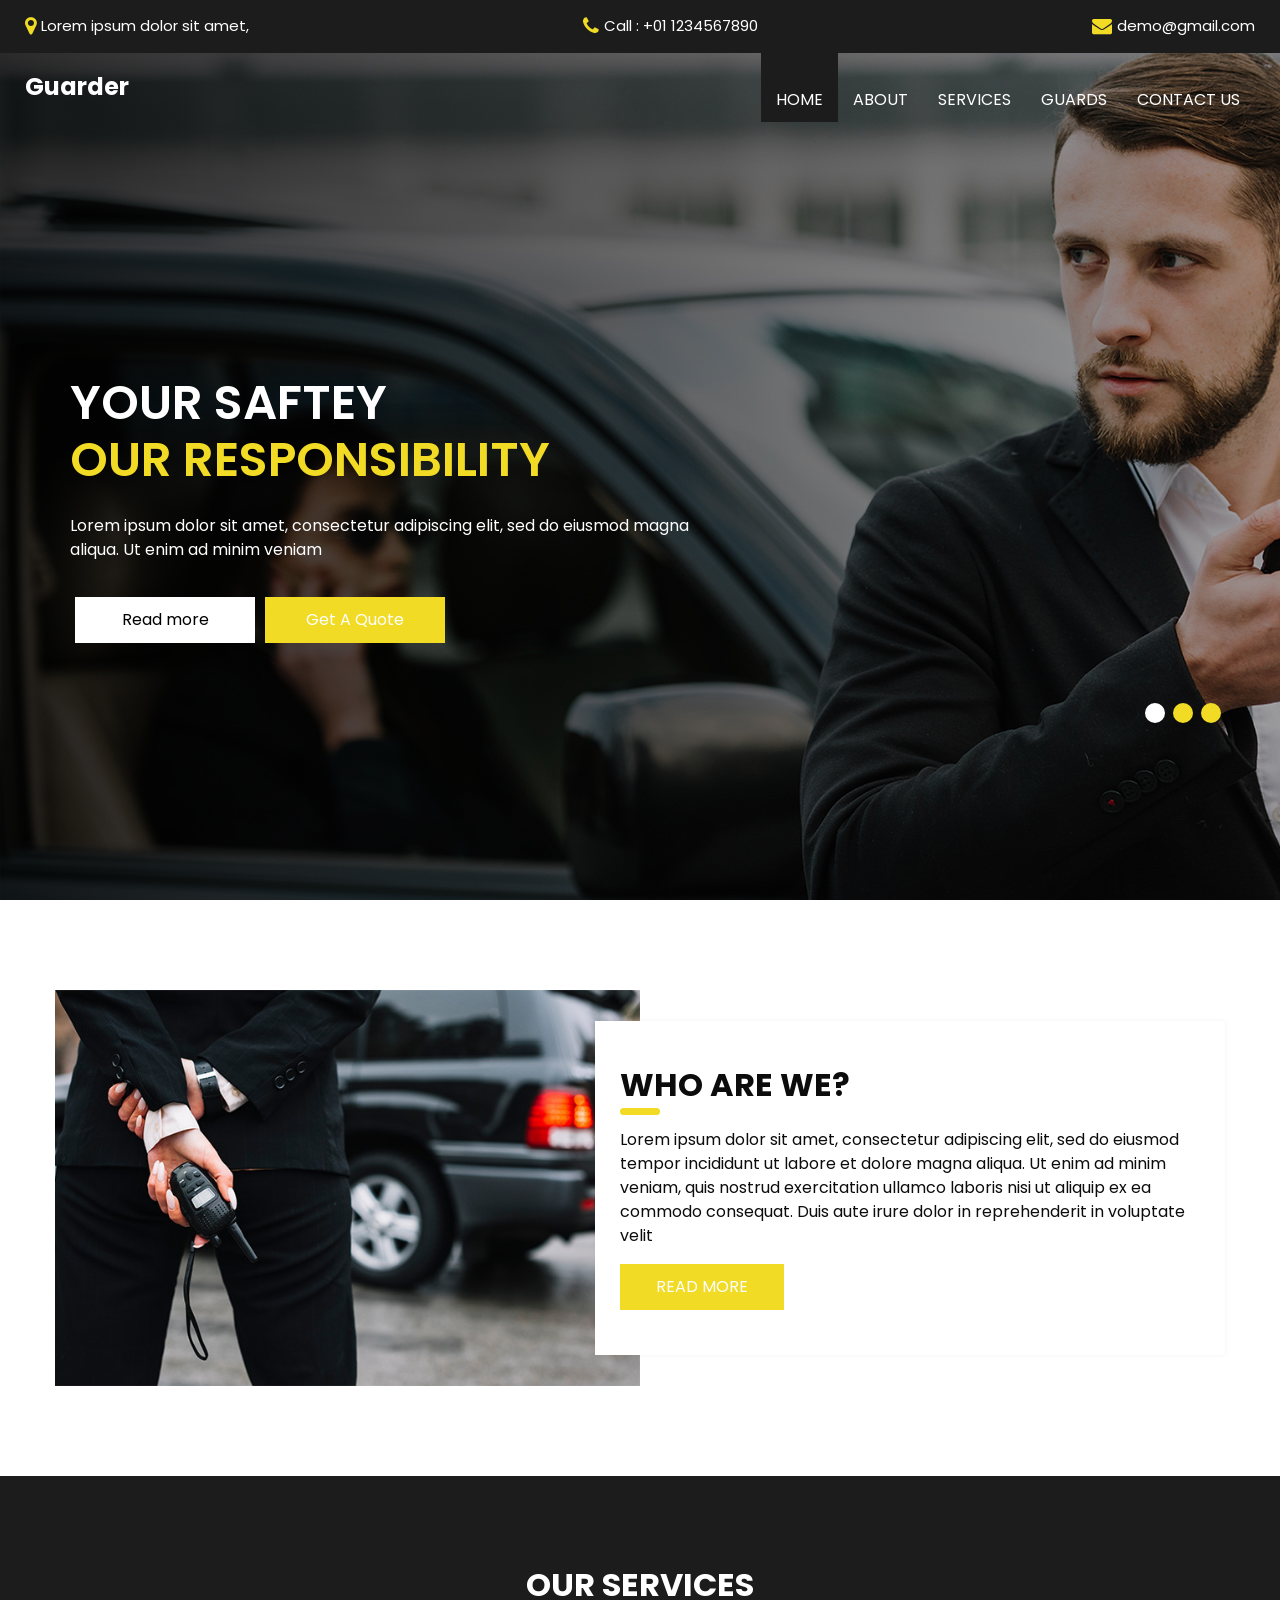
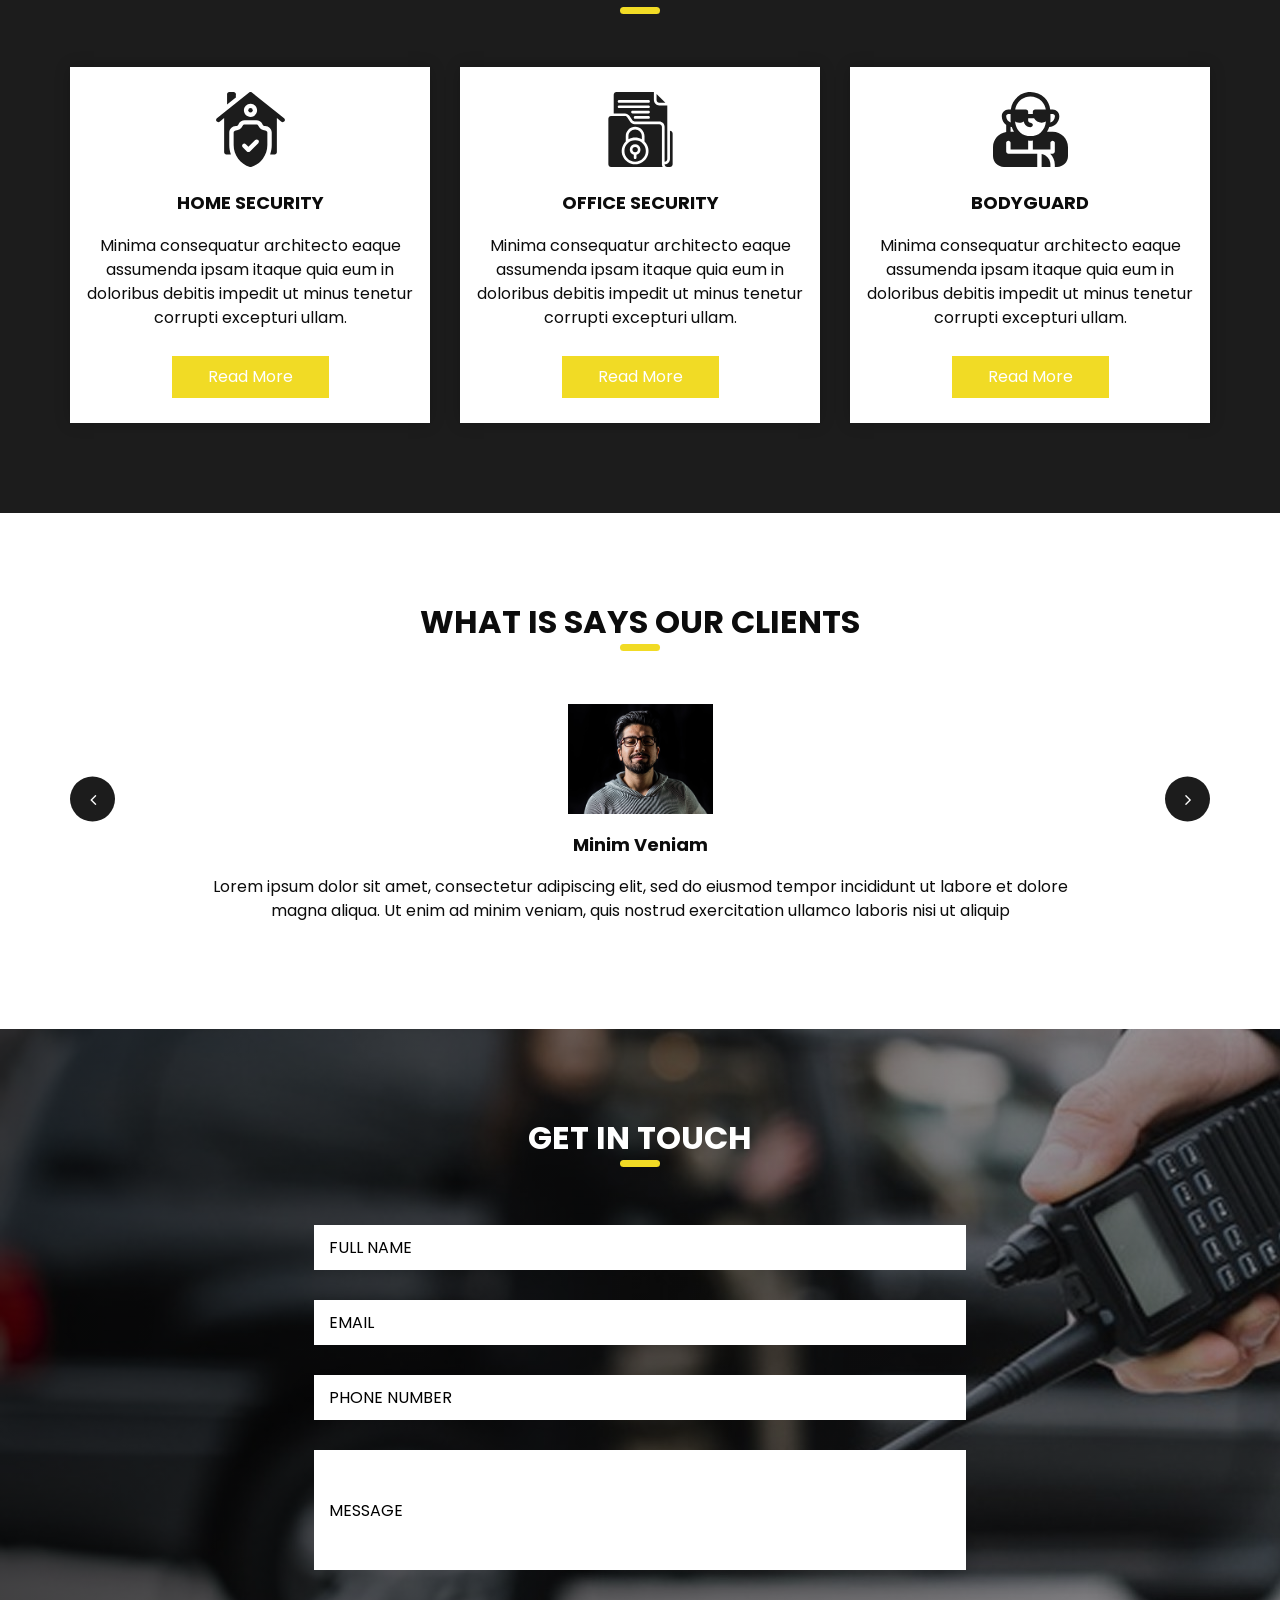
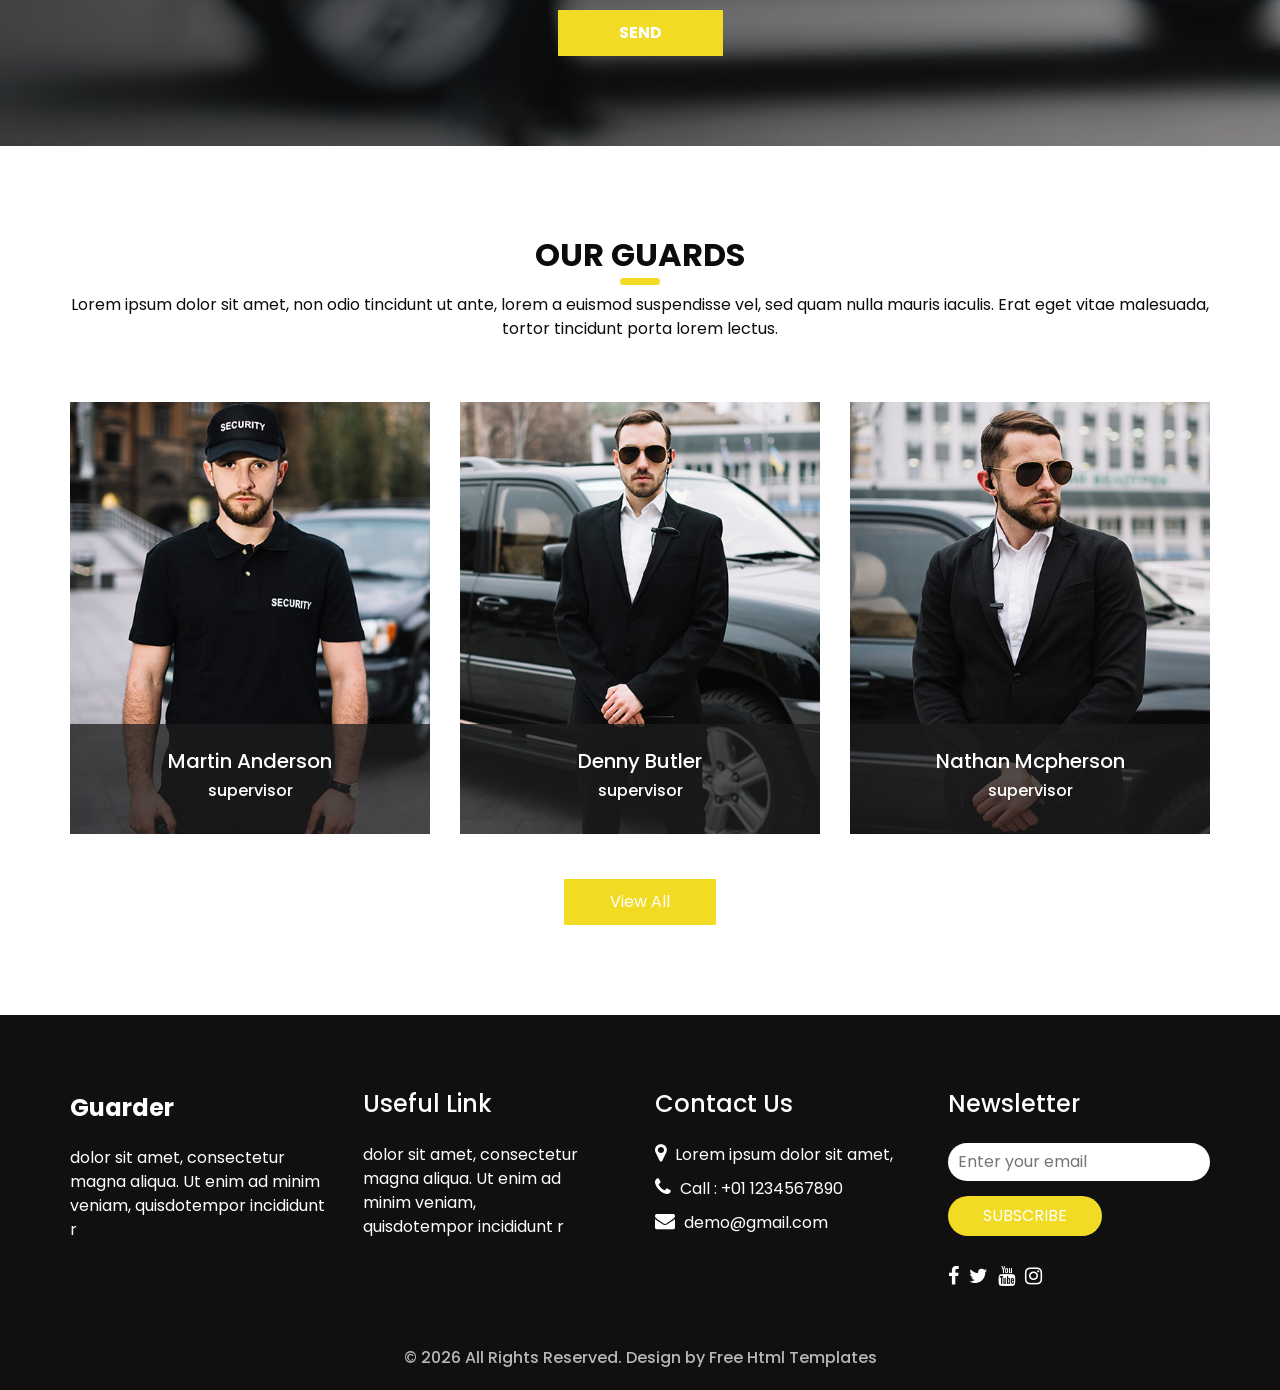
<file: index.html>
<!DOCTYPE html>
<html>

<head>
  <!-- Basic -->
  <meta charset="utf-8" />
  <meta http-equiv="X-UA-Compatible" content="IE=edge" />
  <!-- Mobile Metas -->
  <meta name="viewport" content="width=device-width, initial-scale=1, shrink-to-fit=no" />
  <!-- Site Metas -->
  <meta name="keywords" content="" />
  <meta name="description" content="" />
  <meta name="author" content="" />
  <link rel="shortcut icon" href="images/favicon.png" type="image/x-icon">

  <title>Guarder</title>

  <!-- bootstrap core css -->
  <link rel="stylesheet" type="text/css" href="css/bootstrap.css" />

  <!-- fonts style -->
  <link href="https://fonts.googleapis.com/css?family=Open+Sans:400,700|Poppins:400,600,700&display=swap" rel="stylesheet" />

  <!-- Custom styles for this template -->
  <link href="css/style.css" rel="stylesheet" />
  <!-- responsive style -->
  <link href="css/responsive.css" rel="stylesheet" />
</head>

<body>
  <div class="hero_area">
    <!-- header section strats -->
    <div class="hero_bg_box">
      <div class="img-box">
        <img src="images/hero-bg.jpg" alt="">
      </div>
    </div>

    <header class="header_section">
      <div class="header_top">
        <div class="container-fluid">
          <div class="contact_link-container">
            <a href="" class="contact_link1">
              <i class="fa fa-map-marker" aria-hidden="true"></i>
              <span>
                Lorem ipsum dolor sit amet,
              </span>
            </a>
            <a href="" class="contact_link2">
              <i class="fa fa-phone" aria-hidden="true"></i>
              <span>
                Call : +01 1234567890
              </span>
            </a>
            <a href="" class="contact_link3">
              <i class="fa fa-envelope" aria-hidden="true"></i>
              <span>
                demo@gmail.com
              </span>
            </a>
          </div>
        </div>
      </div>
      <div class="header_bottom">
        <div class="container-fluid">
          <nav class="navbar navbar-expand-lg custom_nav-container">
            <a class="navbar-brand" href="index.html">
              <span>
                Guarder
              </span>
            </a>
            <button class="navbar-toggler" type="button" data-toggle="collapse" data-target="#navbarSupportedContent" aria-controls="navbarSupportedContent" aria-expanded="false" aria-label="Toggle navigation">
              <span class=""></span>
            </button>

            <div class="collapse navbar-collapse ml-auto" id="navbarSupportedContent">
              <ul class="navbar-nav  ">
                <li class="nav-item active">
                  <a class="nav-link" href="index.html">Home <span class="sr-only">(current)</span></a>
                </li>
                <li class="nav-item">
                  <a class="nav-link" href="about.html"> About</a>
                </li>
                <li class="nav-item">
                  <a class="nav-link" href="service.html"> Services </a>
                </li>
                <li class="nav-item">
                  <a class="nav-link" href="guard.html"> Guards </a>
                </li>
                <li class="nav-item">
                  <a class="nav-link" href="contact.html">Contact us</a>
                </li>
              </ul>
            </div>
          </nav>
        </div>
      </div>
    </header>
    <!-- end header section -->
    <!-- slider section -->
    <section class=" slider_section ">
      <div id="carouselExampleIndicators" class="carousel slide" data-ride="carousel">
        <div class="carousel-inner">
          <div class="carousel-item active">
            <div class="container">
              <div class="row">
                <div class="col-md-7">
                  <div class="detail-box">
                    <h1>
                      Your Saftey <br>
                      <span>
                        Our Responsibility
                      </span>
                    </h1>
                    <p>
                      Lorem ipsum dolor sit amet, consectetur adipiscing elit,
                      sed do eiusmod magna aliqua. Ut enim ad minim veniam
                    </p>
                    <div class="btn-box">
                      <a href="" class="btn-1"> Read more </a>
                      <a href="" class="btn-2">Get A Quote</a>
                    </div>
                  </div>
                </div>
              </div>
            </div>
          </div>
          <div class="carousel-item ">
            <div class="container">
              <div class="row">
                <div class="col-md-7">
                  <div class="detail-box">
                    <h1>
                      Your Saftey <br>
                      <span>
                        Our Responsibility
                      </span>
                    </h1>
                    <p>
                      Lorem ipsum dolor sit amet, consectetur adipiscing elit,
                      sed do eiusmod magna aliqua. Ut enim ad minim veniam
                    </p>
                    <div class="btn-box">
                      <a href="" class="btn-1"> Read more </a>
                      <a href="" class="btn-2">Get A Quote</a>
                    </div>
                  </div>
                </div>
              </div>
            </div>
          </div>
          <div class="carousel-item ">
            <div class="container">
              <div class="row">
                <div class="col-md-7">
                  <div class="detail-box">
                    <h1>
                      Your Saftey <br>
                      <span>
                        Our Responsibility
                      </span>
                    </h1>
                    <p>
                      Lorem ipsum dolor sit amet, consectetur adipiscing elit,
                      sed do eiusmod magna aliqua. Ut enim ad minim veniam
                    </p>
                    <div class="btn-box">
                      <a href="" class="btn-1"> Read more </a>
                      <a href="" class="btn-2">Get A Quote</a>
                    </div>
                  </div>
                </div>
              </div>
            </div>
          </div>
        </div>
        <div class="container idicator_container">
          <ol class="carousel-indicators">
            <li data-target="#carouselExampleIndicators" data-slide-to="0" class="active"></li>
            <li data-target="#carouselExampleIndicators" data-slide-to="1"></li>
            <li data-target="#carouselExampleIndicators" data-slide-to="2"></li>
          </ol>
        </div>
      </div>
    </section>
    <!-- end slider section -->
  </div>

  <!-- about section -->

  <section class="about_section layout_padding">
    <div class="container">
      <div class="row">
        <div class="col-md-6 px-0">
          <div class="img_container">
            <div class="img-box">
              <img src="images/about-img.jpg" alt="" />
            </div>
          </div>
        </div>
        <div class="col-md-6 px-0">
          <div class="detail-box">
            <div class="heading_container ">
              <h2>
                Who Are We?
              </h2>
            </div>
            <p>
              Lorem ipsum dolor sit amet, consectetur adipiscing elit, sed do
              eiusmod tempor incididunt ut labore et dolore magna aliqua. Ut
              enim ad minim veniam, quis nostrud exercitation ullamco laboris
              nisi ut aliquip ex ea commodo consequat. Duis aute irure dolor
              in reprehenderit in voluptate velit
            </p>
            <div class="btn-box">
              <a href="">
                Read More
              </a>
            </div>
          </div>
        </div>
      </div>
    </div>
  </section>

  <!-- end about section -->

  <!-- service section -->

  <section class="service_section layout_padding">
    <div class="container">
      <div class="heading_container heading_center">
        <h2>
          Our services
        </h2>
      </div>
      <div class="row">
        <div class="col-md-4">
          <div class="box ">
            <div class="img-box">
              <svg enable-background="new 0 0 512 512" height="512" viewBox="0 0 512 512" width="512" xmlns="http://www.w3.org/2000/svg">
                <g>
                  <g>
                    <circle cx="256" cy="125" r="15" />
                    <path d="m356 262c-18.955 0-35.996-10.532-44.472-27.484l-2.111-4.223c-2.541-5.083-7.735-8.293-13.417-8.293h-80c-5.682 0-10.876 3.21-13.417 8.292l-2.111 4.222c-8.476 16.954-25.517 27.486-44.472 27.486-8.284 0-15 6.716-15 15v85.597c0 33.654 10.619 65.715 30.708 92.716 20.089 27 47.747 46.384 79.982 56.054 1.406.422 2.858.633 4.31.633s2.904-.211 4.31-.633c32.235-9.67 59.893-29.054 79.982-56.054 20.089-27.001 30.708-59.062 30.708-92.716v-85.597c0-8.284-6.716-15-15-15zm-46.967 87.322-56.568 56.568c-2.929 2.929-6.768 4.394-10.606 4.394s-7.678-1.464-10.606-4.394l-28.284-28.284c-5.858-5.858-5.858-15.355 0-21.213 5.857-5.858 15.355-5.858 21.213 0l17.678 17.677 45.962-45.961c5.857-5.858 15.355-5.858 21.213 0 5.856 5.858 5.856 15.355-.002 21.213z" />
                    <g>
                      <path d="m485.371 179.287-220-176c-5.479-4.383-13.263-4.383-18.741 0l-220 176c-6.469 5.175-7.518 14.614-2.342 21.083 5.175 6.468 14.614 7.517 21.083 2.342l30.629-24.503v232.791c0 8.284 6.716 15 15 15h31.119c-7.333-20.12-11.119-41.476-11.119-63.403v-85.597c0-24.813 20.187-45 45-45 7.632 0 14.226-4.075 17.639-10.901l2.112-4.224c7.67-15.342 23.093-24.875 40.249-24.875h80c17.156 0 32.579 9.533 40.25 24.878l2.111 4.223c3.412 6.824 10.007 10.899 17.639 10.899 24.813 0 45 20.187 45 45v85.597c0 21.927-3.786 43.283-11.119 63.403h31.119c8.284 0 15-6.716 15-15v-232.791l30.629 24.503c2.766 2.213 6.075 3.288 9.361 3.288 4.4 0 8.76-1.927 11.722-5.63 5.176-6.469 4.127-15.908-2.341-21.083zm-229.371-9.287c-24.813 0-45-20.187-45-45s20.187-45 45-45 45 20.187 45 45-20.187 45-45 45z" />
                    </g>
                  </g>
                  <g>
                    <path d="m156 15c0-8.284-6.716-15-15-15h-30c-8.284 0-15 6.716-15 15v70.372l60-48z" />
                  </g>
                </g>
              </svg>
            </div>
            <div class="detail-box">
              <h6>
                Home Security
              </h6>
              <p>
                Minima consequatur architecto eaque assumenda ipsam itaque quia eum in doloribus debitis impedit ut minus tenetur corrupti excepturi ullam.
              </p>
              <a href="">
                Read More
              </a>
            </div>
          </div>
        </div>
        <div class="col-md-4">
          <div class="box ">
            <div class="img-box">
              <svg version="1.1" xmlns="http://www.w3.org/2000/svg" xmlns:xlink="http://www.w3.org/1999/xlink" x="0px" y="0px" viewBox="0 0 512 512" style="enable-background:new 0 0 512 512;" xml:space="preserve">
                <g>
                  <g>
                    <g>
                      <circle cx="219.429" cy="393.143" r="18.286" />
                      <path d="M219.429,329.143c-40.396,0-73.143,32.747-73.143,73.143c0,40.396,32.747,73.143,73.143,73.143
          c40.396,0,73.143-32.747,73.143-73.143C292.525,361.909,259.805,329.189,219.429,329.143z M228.571,428.416V448
          c0,5.049-4.093,9.143-9.143,9.143c-5.049,0-9.143-4.093-9.143-9.143v-19.584c-17.831-4.604-29.458-21.749-27.137-40.018
          c2.32-18.269,17.864-31.963,36.28-31.963c18.416,0,33.959,13.694,36.28,31.963C258.029,406.667,246.403,423.812,228.571,428.416z
          " />
                      <path d="M402.286,274.286v-36.571c-0.01-10.095-8.191-18.276-18.286-18.286H215.772c-12.18-0.01-23.558-6.08-30.348-16.192
          l-20.321-30.487c-3.392-5.109-9.117-8.179-15.25-8.179H54.857c-10.095,0.01-18.276,8.191-18.286,18.286v310.857
          c0.01,10.095,8.191,18.276,18.286,18.286h352.516c-3.294-5.533-5.051-11.846-5.088-18.286V274.286z M304.069,436.92
          c-14.047,34.375-47.506,56.826-84.64,56.795c-37.135,0.031-70.593-22.419-84.64-56.795c-14.047-34.375-5.888-73.833,20.64-99.818
          v-35.388c0.04-35.33,28.67-63.96,64-64c35.33,0.039,63.961,28.67,64,64v35.388C309.957,363.087,318.116,402.545,304.069,436.92z" />
                      <path d="M384,73.143h41.929l-60.214-60.214v41.929C365.724,64.952,373.905,73.133,384,73.143z" />
                      <path d="M265.143,323.227v-21.513c-0.044-25.229-20.485-45.67-45.714-45.714c-25.235,0.03-45.685,20.479-45.714,45.714v21.513
          C201.959,306.734,236.898,306.734,265.143,323.227z" />
                      <path d="M420.571,256v219.429c10.095-0.01,18.276-8.191,18.286-18.286V91.429H384c-20.188-0.023-36.548-16.383-36.571-36.571V0
          h-256C81.334,0.01,73.153,8.191,73.143,18.286v128h76.71c12.247-0.005,23.684,6.122,30.464,16.321l20.295,30.446
          c3.395,5.048,9.077,8.08,15.161,8.089H384c20.188,0.023,36.548,16.383,36.571,36.571V256z M310.857,182.857h-91.429
          c-5.049,0-9.143-4.093-9.143-9.143s4.093-9.143,9.143-9.143h91.429c5.049,0,9.143,4.093,9.143,9.143
          S315.907,182.857,310.857,182.857z M310.857,146.286H201.143c-5.049,0-9.143-4.093-9.143-9.143c0-5.049,4.093-9.143,9.143-9.143
          h109.714c5.049,0,9.143,4.093,9.143,9.143C320,142.192,315.907,146.286,310.857,146.286z M310.857,109.714H109.714
          c-5.049,0-9.143-4.093-9.143-9.143c0-5.049,4.093-9.143,9.143-9.143h201.143c5.049,0,9.143,4.093,9.143,9.143
          C320,105.621,315.907,109.714,310.857,109.714z M310.857,73.143H109.714c-5.049,0-9.143-4.093-9.143-9.143
          s4.093-9.143,9.143-9.143h201.143c5.049,0,9.143,4.093,9.143,9.143S315.907,73.143,310.857,73.143z" />
                      <path d="M457.143,265.143v192c-0.023,20.188-16.383,36.548-36.571,36.571c0.01,10.095,8.191,18.276,18.286,18.286h18.286
          c10.095-0.01,18.276-8.191,18.286-18.286V283.429C475.419,273.334,467.238,265.153,457.143,265.143z" />
                    </g>
                  </g>
                </g>
                <g>
                </g>
                <g>
                </g>
                <g>
                </g>
                <g>
                </g>
                <g>
                </g>
                <g>
                </g>
                <g>
                </g>
                <g>
                </g>
                <g>
                </g>
                <g>
                </g>
                <g>
                </g>
                <g>
                </g>
                <g>
                </g>
                <g>
                </g>
                <g>
                </g>
              </svg>
            </div>
            <div class="detail-box">
              <h6>
                Office Security
              </h6>
              <p>
                Minima consequatur architecto eaque assumenda ipsam itaque quia eum in doloribus debitis impedit ut minus tenetur corrupti excepturi ullam.
              </p>
              <a href="">
                Read More
              </a>
            </div>
          </div>
        </div>
        <div class="col-md-4">
          <div class="box ">
            <div class="img-box">
              <svg version="1.1" xmlns="http://www.w3.org/2000/svg" xmlns:xlink="http://www.w3.org/1999/xlink" x="0px" y="0px" viewBox="0 0 512 512" style="enable-background:new 0 0 512 512;" xml:space="preserve">
                <g>
                  <g>
                    <path d="M332,423.518V512h60v-15C392,460.784,366.197,430.487,332,423.518z" />
                  </g>
                </g>
                <g>
                  <g>
                    <path d="M407,272h-38.298c6.211-9.549,11.184-21.85,14.971-32.595c38.58-3.058,69.119-35.067,69.119-74.405
                 c0-24.814-20.186-45-45-45h-17.263c-3.373-30.112-16.168-58.339-38.108-80.581C326.639,14.004,290.742,0,255,0
                 c-69.309,0-125.911,52.685-133.484,120H105c-24.814,0-45,20.186-45,45c0,24.476,11.836,46.095,30.066,59.685
                 C90.062,224.797,90,224.888,90,225v48.516C39.25,280.873,0,324.245,0,377v60c0,41.353,33.633,75,75,75h227v-90h-15H105
                 c-8.291,0-15-6.709-15-15v-60c0-8.291,6.709-15,15-15s15,6.709,15,15v45h120v-61.373c4.988,0.569,9.946,1.373,15,1.373
                 s12.012-0.804,17-1.373V392h15h30h75v-45c0-8.291,6.709-15,15-15c8.291,0,15,6.709,15,15v60c0,8.291-6.709,15-15,15h-16.75
                 c19.534,19.08,31.75,45.608,31.75,75v15h15c41.367,0,75-33.647,75-75v-60C512,319.109,464.891,272,407,272z M392,195v-45h15.791
                 c8.262,0,15,6.724,15,15c0,20.33-13.638,37.354-32.179,42.914C391.033,203.597,392,199.378,392,195z M255,30
                 c27.803,0,56.229,10.928,76.209,30.63c16.238,16.45,26.111,37.178,29.319,59.37H287c-8.291,0-15,6.709-15,15v15h-32v-15
                 c0-8.291-6.709-15-15-15h-73.484C158.873,69.25,202.244,30,255,30z M90,165c0-8.276,6.738-15,15-15h15v45
                 c0,4.292,0.956,8.425,1.362,12.66C103.239,201.843,90,185.03,90,165z M120,272v-34.219c2.75,0.564,5.449,1.283,8.298,1.542
                 c3.787,10.774,8.774,23.103,15,32.677H120z M326.316,275.706c-29.136,25.422-72.715,31.761-108.047,19.067
                 c-11.777-4.237-22.866-10.593-32.578-19.063c-20.881-18.376-33.043-46.22-34.929-73.644C159.448,206.968,169.332,210,180,210
                 c11.235,0,21.636-3.298,30.637-8.694C213.739,223.118,232.346,240,255,240c8.291,0,17-6.709,17-15s-8.709-15-17-15
                 c-8.262,0-15-6.724-15-15v-15h40.346c10.411,17.847,29.55,30,51.654,30c10.668,0,20.552-3.032,29.238-7.934
                 C359.352,229.501,347.186,257.357,326.316,275.706z" />
                  </g>
                </g>
                <g>
                </g>
                <g>
                </g>
                <g>
                </g>
                <g>
                </g>
                <g>
                </g>
                <g>
                </g>
                <g>
                </g>
                <g>
                </g>
                <g>
                </g>
                <g>
                </g>
                <g>
                </g>
                <g>
                </g>
                <g>
                </g>
                <g>
                </g>
                <g>
                </g>
              </svg>
            </div>
            <div class="detail-box">
              <h6>
                Bodyguard
              </h6>
              <p>
                Minima consequatur architecto eaque assumenda ipsam itaque quia eum in doloribus debitis impedit ut minus tenetur corrupti excepturi ullam.
              </p>
              <a href="">
                Read More
              </a>
            </div>
          </div>
        </div>
      </div>
    </div>
  </section>

  <!-- end service section -->


  <!-- client section -->

  <section class="client_section layout_padding">
    <div class="container ">
      <div class="heading_container heading_center">
        <h2>
          What is says our clients
        </h2>
      </div>
      <div id="carouselExampleControls" class="carousel slide" data-ride="carousel">
        <div class="carousel-inner">
          <div class="carousel-item active">
            <div class="box">
              <div class="img-box">
                <img src="images/client.png" alt="">
              </div>
              <div class="detail-box">
                <h4>
                  Minim Veniam
                </h4>
                <p>
                  Lorem ipsum dolor sit amet, consectetur adipiscing elit, sed
                  do eiusmod tempor incididunt ut labore et dolore magna
                  aliqua. Ut enim ad minim veniam, quis nostrud exercitation
                  ullamco laboris nisi ut aliquip
                </p>
              </div>
            </div>
          </div>
          <div class="carousel-item ">
            <div class="box">
              <div class="img-box">
                <img src="images/client.png" alt="">
              </div>
              <div class="detail-box">
                <h4>
                  Minim Veniam
                </h4>
                <p>
                  Lorem ipsum dolor sit amet, consectetur adipiscing elit, sed
                  do eiusmod tempor incididunt ut labore et dolore magna
                  aliqua. Ut enim ad minim veniam, quis nostrud exercitation
                  ullamco laboris nisi ut aliquip
                </p>
              </div>
            </div>
          </div>
          <div class="carousel-item ">
            <div class="box">
              <div class="img-box">
                <img src="images/client.png" alt="">
              </div>
              <div class="detail-box">
                <h4>
                  Minim Veniam
                </h4>
                <p>
                  Lorem ipsum dolor sit amet, consectetur adipiscing elit, sed
                  do eiusmod tempor incididunt ut labore et dolore magna
                  aliqua. Ut enim ad minim veniam, quis nostrud exercitation
                  ullamco laboris nisi ut aliquip
                </p>
              </div>
            </div>
          </div>
        </div>
        <div class="carousel_btn-box">
          <a class="carousel-control-prev" href="#carouselExampleControls" role="button" data-slide="prev">
            <i class="fa fa-angle-left" aria-hidden="true"></i>
            <span class="sr-only">Previous</span>
          </a>
          <a class="carousel-control-next" href="#carouselExampleControls" role="button" data-slide="next">
            <i class="fa fa-angle-right" aria-hidden="true"></i>
            <span class="sr-only">Next</span>
          </a>
        </div>
      </div>
    </div>
  </section>

  <!-- end client section -->

  <!-- contact section -->

  <section class="contact_section layout_padding">
    <div class="contact_bg_box">
      <div class="img-box">
        <img src="images/contact-bg.jpg" alt="">
      </div>
    </div>
    <div class="container">
      <div class="heading_container heading_center">
        <h2>
          Get In touch
        </h2>
      </div>
      <div class="">
        <div class="row">
          <div class="col-md-7 mx-auto">
            <form action="#">
              <div class="contact_form-container">
                <div>
                  <div>
                    <input type="text" placeholder="Full Name" />
                  </div>
                  <div>
                    <input type="email" placeholder="Email " />
                  </div>
                  <div>
                    <input type="text" placeholder="Phone Number" />
                  </div>
                  <div class="">
                    <input type="text" placeholder="Message" class="message_input" />
                  </div>
                  <div class="btn-box ">
                    <button type="submit">
                      Send
                    </button>
                  </div>
                </div>
              </div>
            </form>
          </div>
        </div>
      </div>
    </div>
  </section>

  <!-- end contact section -->

  <!-- team section -->

  <section class="team_section layout_padding">
    <div class="container">
      <div class="heading_container heading_center">
        <h2>
          Our Guards
        </h2>
        <p>
          Lorem ipsum dolor sit amet, non odio tincidunt ut ante, lorem a euismod suspendisse vel, sed quam nulla mauris
          iaculis. Erat eget vitae malesuada, tortor tincidunt porta lorem lectus.
        </p>
      </div>
      <div class="row">
        <div class="col-md-4 col-sm-6 mx-auto ">
          <div class="box">
            <div class="img-box">
              <img src="images/t1.jpg" alt="">
            </div>
            <div class="detail-box">
              <h5>
                Martin Anderson
              </h5>
              <h6 class="">
                supervisor
              </h6>
            </div>
          </div>
        </div>
        <div class="col-md-4 col-sm-6 mx-auto ">
          <div class="box">
            <div class="img-box">
              <img src="images/t2.jpg" alt="">
            </div>
            <div class="detail-box">
              <h5>
                Denny Butler
              </h5>
              <h6 class="">
                supervisor
              </h6>
            </div>
          </div>
        </div>
        <div class="col-md-4 col-sm-6 mx-auto ">
          <div class="box">
            <div class="img-box">
              <img src="images/t3.jpg" alt="">
            </div>
            <div class="detail-box">
              <h5>
                Nathan Mcpherson
              </h5>
              <h6 class="">
                supervisor
              </h6>
            </div>
          </div>
        </div>
      </div>
      <div class="btn-box">
        <a href="">
          View All
        </a>
      </div>
    </div>
  </section>

  <!-- end team section -->

  <!-- info section -->
  <section class="info_section ">
    <div class="container">
      <div class="row">
        <div class="col-md-3">
          <div class="info_logo">
            <a class="navbar-brand" href="index.html">
              <span>
                Guarder
              </span>
            </a>
            <p>
              dolor sit amet, consectetur magna aliqua. Ut enim ad minim veniam, quisdotempor incididunt r
            </p>
          </div>
        </div>
        <div class="col-md-3">
          <div class="info_links">
            <h5>
              Useful Link
            </h5>
            <ul>
              <li>
                <a href="">
                  dolor sit amet, consectetur
                </a>
              </li>
              <li>
                <a href="">
                  magna aliqua. Ut enim ad
                </a>
              </li>
              <li>
                <a href="">
                  minim veniam,
                </a>
              </li>
              <li>
                <a href="">
                  quisdotempor incididunt r
                </a>
              </li>
            </ul>
          </div>
        </div>
        <div class="col-md-3">
          <div class="info_info">
            <h5>
              Contact Us
            </h5>
          </div>
          <div class="info_contact">
            <a href="" class="">
              <i class="fa fa-map-marker" aria-hidden="true"></i>
              <span>
                Lorem ipsum dolor sit amet,
              </span>
            </a>
            <a href="" class="">
              <i class="fa fa-phone" aria-hidden="true"></i>
              <span>
                Call : +01 1234567890
              </span>
            </a>
            <a href="" class="">
              <i class="fa fa-envelope" aria-hidden="true"></i>
              <span>
                demo@gmail.com
              </span>
            </a>
          </div>
        </div>
        <div class="col-md-3">
          <div class="info_form ">
            <h5>
              Newsletter
            </h5>
            <form action="#">
              <input type="email" placeholder="Enter your email">
              <button>
                Subscribe
              </button>
            </form>
            <div class="social_box">
              <a href="">
                <i class="fa fa-facebook" aria-hidden="true"></i>
              </a>
              <a href="">
                <i class="fa fa-twitter" aria-hidden="true"></i>
              </a>
              <a href="">
                <i class="fa fa-youtube" aria-hidden="true"></i>
              </a>
              <a href="">
                <i class="fa fa-instagram" aria-hidden="true"></i>
              </a>
            </div>
          </div>
        </div>
      </div>
    </div>
  </section>

  <!-- end info_section -->




  <!-- footer section -->
  <footer class="container-fluid footer_section">
    <p>
      &copy; <span id="currentYear"></span> All Rights Reserved. Design by
      <a href="https://html.design/">Free Html Templates</a>
    </p>
  </footer>
  <!-- footer section -->

  <script src="js/jquery-3.4.1.min.js"></script>
  <script src="js/bootstrap.js"></script>
  <script src="js/custom.js"></script>
</body>

</html>
</file>
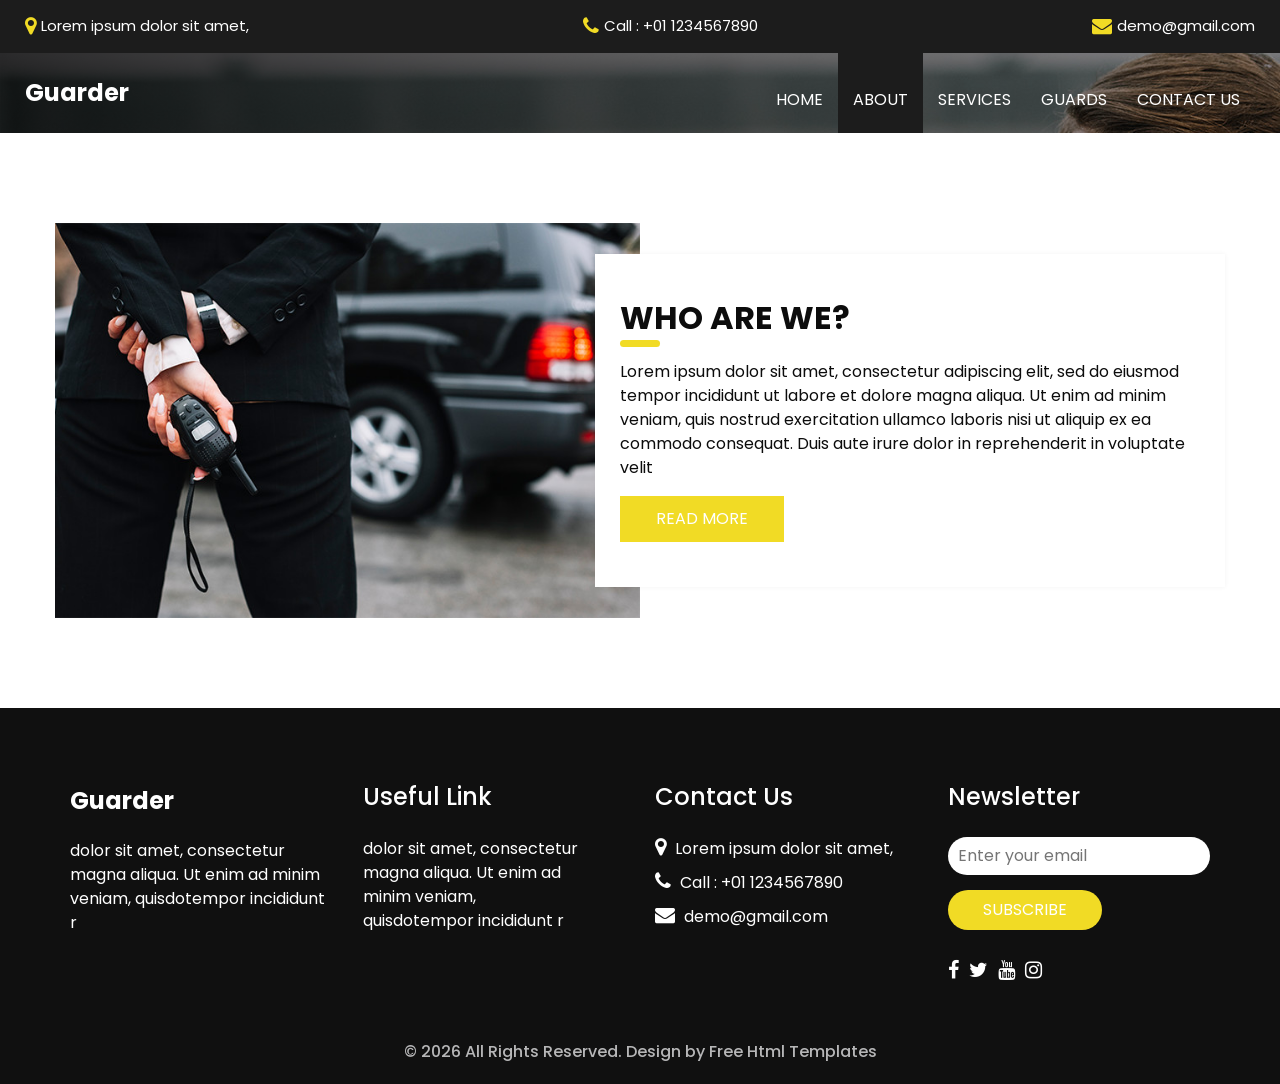
<file: about.html>
<!DOCTYPE html>
<html>

<head>
  <!-- Basic -->
  <meta charset="utf-8" />
  <meta http-equiv="X-UA-Compatible" content="IE=edge" />
  <!-- Mobile Metas -->
  <meta name="viewport" content="width=device-width, initial-scale=1, shrink-to-fit=no" />
  <!-- Site Metas -->
  <meta name="keywords" content="" />
  <meta name="description" content="" />
  <meta name="author" content="" />
  <link rel="shortcut icon" href="images/favicon.png" type="image/x-icon">

  <title>Guarder</title>

  <!-- bootstrap core css -->
  <link rel="stylesheet" type="text/css" href="css/bootstrap.css" />

  <!-- fonts style -->
  <link href="https://fonts.googleapis.com/css?family=Open+Sans:400,700|Poppins:400,600,700&display=swap" rel="stylesheet" />

  <!-- Custom styles for this template -->
  <link href="css/style.css" rel="stylesheet" />
  <!-- responsive style -->
  <link href="css/responsive.css" rel="stylesheet" />
</head>

<body class="sub_page">
  <div class="hero_area">
    <!-- header section strats -->
    <div class="hero_bg_box">
      <div class="img-box">
        <img src="images/hero-bg.jpg" alt="">
      </div>
    </div>

    <header class="header_section">
      <div class="header_top">
        <div class="container-fluid">
          <div class="contact_link-container">
            <a href="" class="contact_link1">
              <i class="fa fa-map-marker" aria-hidden="true"></i>
              <span>
                Lorem ipsum dolor sit amet,
              </span>
            </a>
            <a href="" class="contact_link2">
              <i class="fa fa-phone" aria-hidden="true"></i>
              <span>
                Call : +01 1234567890
              </span>
            </a>
            <a href="" class="contact_link3">
              <i class="fa fa-envelope" aria-hidden="true"></i>
              <span>
                demo@gmail.com
              </span>
            </a>
          </div>
        </div>
      </div>
      <div class="header_bottom">
        <div class="container-fluid">
          <nav class="navbar navbar-expand-lg custom_nav-container">
            <a class="navbar-brand" href="index.html">
              <span>
                Guarder
              </span>
            </a>
            <button class="navbar-toggler" type="button" data-toggle="collapse" data-target="#navbarSupportedContent" aria-controls="navbarSupportedContent" aria-expanded="false" aria-label="Toggle navigation">
              <span class=""></span>
            </button>

            <div class="collapse navbar-collapse ml-auto" id="navbarSupportedContent">
              <ul class="navbar-nav  ">
                <li class="nav-item ">
                  <a class="nav-link" href="index.html">Home <span class="sr-only">(current)</span></a>
                </li>
                <li class="nav-item active">
                  <a class="nav-link" href="about.html"> About</a>
                </li>
                <li class="nav-item">
                  <a class="nav-link" href="service.html"> Services </a>
                </li>
                <li class="nav-item">
                  <a class="nav-link" href="guard.html"> Guards </a>
                </li>
                <li class="nav-item">
                  <a class="nav-link" href="contact.html">Contact us</a>
                </li>
              </ul>
            </div>
          </nav>
        </div>
      </div>
    </header>
    <!-- end header section -->
  </div>

  <!-- about section -->

  <section class="about_section layout_padding">
    <div class="container">
      <div class="row">
        <div class="col-md-6 px-0">
          <div class="img_container">
            <div class="img-box">
              <img src="images/about-img.jpg" alt="" />
            </div>
          </div>
        </div>
        <div class="col-md-6 px-0">
          <div class="detail-box">
            <div class="heading_container ">
              <h2>
                Who Are We?
              </h2>
            </div>
            <p>
              Lorem ipsum dolor sit amet, consectetur adipiscing elit, sed do
              eiusmod tempor incididunt ut labore et dolore magna aliqua. Ut
              enim ad minim veniam, quis nostrud exercitation ullamco laboris
              nisi ut aliquip ex ea commodo consequat. Duis aute irure dolor
              in reprehenderit in voluptate velit
            </p>
            <div class="btn-box">
              <a href="">
                Read More
              </a>
            </div>
          </div>
        </div>
      </div>
    </div>
  </section>

  <!-- end about section -->

  <!-- info section -->
  <section class="info_section ">
    <div class="container">
      <div class="row">
        <div class="col-md-3">
          <div class="info_logo">
            <a class="navbar-brand" href="index.html">
              <span>
                Guarder
              </span>
            </a>
            <p>
              dolor sit amet, consectetur magna aliqua. Ut enim ad minim veniam, quisdotempor incididunt r
            </p>
          </div>
        </div>
        <div class="col-md-3">
          <div class="info_links">
            <h5>
              Useful Link
            </h5>
            <ul>
              <li>
                <a href="">
                  dolor sit amet, consectetur
                </a>
              </li>
              <li>
                <a href="">
                  magna aliqua. Ut enim ad
                </a>
              </li>
              <li>
                <a href="">
                  minim veniam,
                </a>
              </li>
              <li>
                <a href="">
                  quisdotempor incididunt r
                </a>
              </li>
            </ul>
          </div>
        </div>
        <div class="col-md-3">
          <div class="info_info">
            <h5>
              Contact Us
            </h5>
          </div>
          <div class="info_contact">
            <a href="" class="">
              <i class="fa fa-map-marker" aria-hidden="true"></i>
              <span>
                Lorem ipsum dolor sit amet,
              </span>
            </a>
            <a href="" class="">
              <i class="fa fa-phone" aria-hidden="true"></i>
              <span>
                Call : +01 1234567890
              </span>
            </a>
            <a href="" class="">
              <i class="fa fa-envelope" aria-hidden="true"></i>
              <span>
                demo@gmail.com
              </span>
            </a>
          </div>
        </div>
        <div class="col-md-3">
          <div class="info_form ">
            <h5>
              Newsletter
            </h5>
            <form action="#">
              <input type="email" placeholder="Enter your email">
              <button>
                Subscribe
              </button>
            </form>
            <div class="social_box">
              <a href="">
                <i class="fa fa-facebook" aria-hidden="true"></i>
              </a>
              <a href="">
                <i class="fa fa-twitter" aria-hidden="true"></i>
              </a>
              <a href="">
                <i class="fa fa-youtube" aria-hidden="true"></i>
              </a>
              <a href="">
                <i class="fa fa-instagram" aria-hidden="true"></i>
              </a>
            </div>
          </div>
        </div>
      </div>
    </div>
  </section>

  <!-- end info_section -->




  <!-- footer section -->
  <footer class="container-fluid footer_section">
    <p>
      &copy; <span id="currentYear"></span> All Rights Reserved. Design by
      <a href="https://html.design/">Free Html Templates</a>
    </p>
  </footer>
  <!-- footer section -->

  <script src="js/jquery-3.4.1.min.js"></script>
  <script src="js/bootstrap.js"></script>
  <script src="js/custom.js"></script>
</body>

</html>
</file>
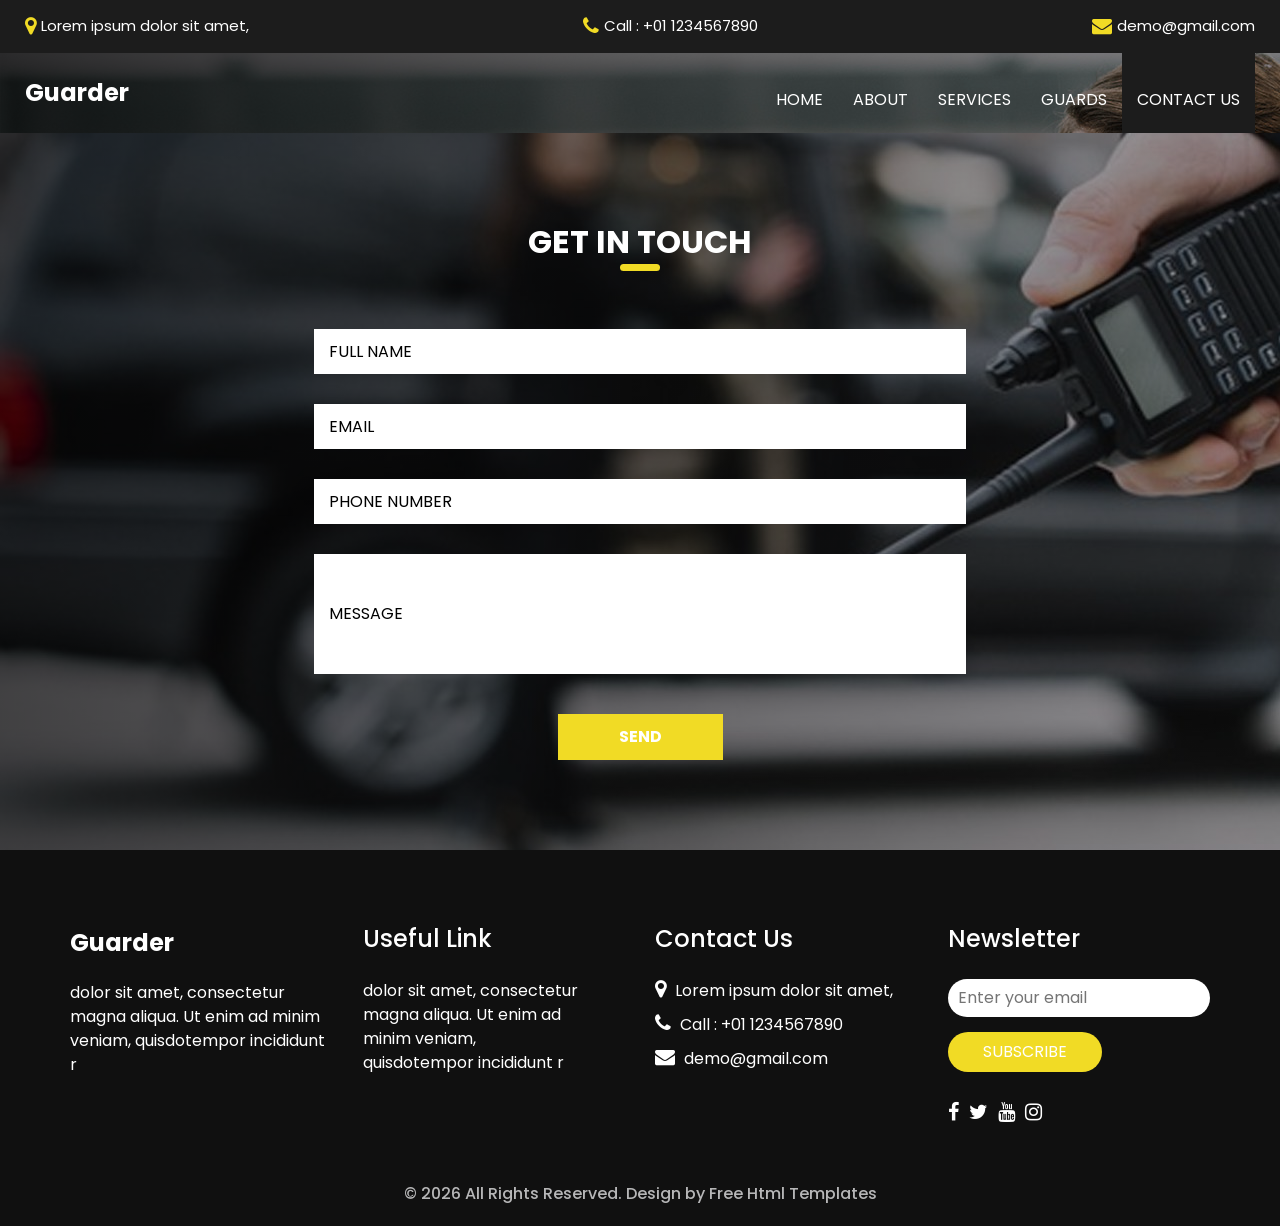
<file: contact.html>
<!DOCTYPE html>
<html>

<head>
  <!-- Basic -->
  <meta charset="utf-8" />
  <meta http-equiv="X-UA-Compatible" content="IE=edge" />
  <!-- Mobile Metas -->
  <meta name="viewport" content="width=device-width, initial-scale=1, shrink-to-fit=no" />
  <!-- Site Metas -->
  <meta name="keywords" content="" />
  <meta name="description" content="" />
  <meta name="author" content="" />
  <link rel="shortcut icon" href="images/favicon.png" type="image/x-icon">

  <title>Guarder</title>

  <!-- bootstrap core css -->
  <link rel="stylesheet" type="text/css" href="css/bootstrap.css" />

  <!-- fonts style -->
  <link href="https://fonts.googleapis.com/css?family=Open+Sans:400,700|Poppins:400,600,700&display=swap" rel="stylesheet" />

  <!-- Custom styles for this template -->
  <link href="css/style.css" rel="stylesheet" />
  <!-- responsive style -->
  <link href="css/responsive.css" rel="stylesheet" />
</head>

<body class="sub_page">
  <div class="hero_area">
    <!-- header section strats -->
    <div class="hero_bg_box">
      <div class="img-box">
        <img src="images/hero-bg.jpg" alt="">
      </div>
    </div>

    <header class="header_section">
      <div class="header_top">
        <div class="container-fluid">
          <div class="contact_link-container">
            <a href="" class="contact_link1">
              <i class="fa fa-map-marker" aria-hidden="true"></i>
              <span>
                Lorem ipsum dolor sit amet,
              </span>
            </a>
            <a href="" class="contact_link2">
              <i class="fa fa-phone" aria-hidden="true"></i>
              <span>
                Call : +01 1234567890
              </span>
            </a>
            <a href="" class="contact_link3">
              <i class="fa fa-envelope" aria-hidden="true"></i>
              <span>
                demo@gmail.com
              </span>
            </a>
          </div>
        </div>
      </div>
      <div class="header_bottom">
        <div class="container-fluid">
          <nav class="navbar navbar-expand-lg custom_nav-container">
            <a class="navbar-brand" href="index.html">
              <span>
                Guarder
              </span>
            </a>
            <button class="navbar-toggler" type="button" data-toggle="collapse" data-target="#navbarSupportedContent" aria-controls="navbarSupportedContent" aria-expanded="false" aria-label="Toggle navigation">
              <span class=""></span>
            </button>

            <div class="collapse navbar-collapse ml-auto" id="navbarSupportedContent">
              <ul class="navbar-nav  ">
                <li class="nav-item ">
                  <a class="nav-link" href="index.html">Home <span class="sr-only">(current)</span></a>
                </li>
                <li class="nav-item">
                  <a class="nav-link" href="about.html"> About</a>
                </li>
                <li class="nav-item">
                  <a class="nav-link" href="service.html"> Services </a>
                </li>
                <li class="nav-item">
                  <a class="nav-link" href="guard.html"> Guards </a>
                </li>
                <li class="nav-item active">
                  <a class="nav-link" href="contact.html">Contact us</a>
                </li>
              </ul>
            </div>
          </nav>
        </div>
      </div>
    </header>
    <!-- end header section -->
  </div>

  <!-- contact section -->

  <section class="contact_section layout_padding">
    <div class="contact_bg_box">
      <div class="img-box">
        <img src="images/contact-bg.jpg" alt="">
      </div>
    </div>
    <div class="container">
      <div class="heading_container heading_center">
        <h2>
          Get In touch
        </h2>
      </div>
      <div class="">
        <div class="row">
          <div class="col-md-7 mx-auto">
            <form action="#">
              <div class="contact_form-container">
                <div>
                  <div>
                    <input type="text" placeholder="Full Name" />
                  </div>
                  <div>
                    <input type="email" placeholder="Email " />
                  </div>
                  <div>
                    <input type="text" placeholder="Phone Number" />
                  </div>
                  <div class="">
                    <input type="text" placeholder="Message" class="message_input" />
                  </div>
                  <div class="btn-box ">
                    <button type="submit">
                      Send
                    </button>
                  </div>
                </div>
              </div>
            </form>
          </div>
        </div>
      </div>
    </div>
  </section>

  <!-- end contact section -->

  <!-- info section -->
  <section class="info_section ">
    <div class="container">
      <div class="row">
        <div class="col-md-3">
          <div class="info_logo">
            <a class="navbar-brand" href="index.html">
              <span>
                Guarder
              </span>
            </a>
            <p>
              dolor sit amet, consectetur magna aliqua. Ut enim ad minim veniam, quisdotempor incididunt r
            </p>
          </div>
        </div>
        <div class="col-md-3">
          <div class="info_links">
            <h5>
              Useful Link
            </h5>
            <ul>
              <li>
                <a href="">
                  dolor sit amet, consectetur
                </a>
              </li>
              <li>
                <a href="">
                  magna aliqua. Ut enim ad
                </a>
              </li>
              <li>
                <a href="">
                  minim veniam,
                </a>
              </li>
              <li>
                <a href="">
                  quisdotempor incididunt r
                </a>
              </li>
            </ul>
          </div>
        </div>
        <div class="col-md-3">
          <div class="info_info">
            <h5>
              Contact Us
            </h5>
          </div>
          <div class="info_contact">
            <a href="" class="">
              <i class="fa fa-map-marker" aria-hidden="true"></i>
              <span>
                Lorem ipsum dolor sit amet,
              </span>
            </a>
            <a href="" class="">
              <i class="fa fa-phone" aria-hidden="true"></i>
              <span>
                Call : +01 1234567890
              </span>
            </a>
            <a href="" class="">
              <i class="fa fa-envelope" aria-hidden="true"></i>
              <span>
                demo@gmail.com
              </span>
            </a>
          </div>
        </div>
        <div class="col-md-3">
          <div class="info_form ">
            <h5>
              Newsletter
            </h5>
            <form action="#">
              <input type="email" placeholder="Enter your email">
              <button>
                Subscribe
              </button>
            </form>
            <div class="social_box">
              <a href="">
                <i class="fa fa-facebook" aria-hidden="true"></i>
              </a>
              <a href="">
                <i class="fa fa-twitter" aria-hidden="true"></i>
              </a>
              <a href="">
                <i class="fa fa-youtube" aria-hidden="true"></i>
              </a>
              <a href="">
                <i class="fa fa-instagram" aria-hidden="true"></i>
              </a>
            </div>
          </div>
        </div>
      </div>
    </div>
  </section>

  <!-- end info_section -->




  <!-- footer section -->
  <footer class="container-fluid footer_section">
    <p>
      &copy; <span id="currentYear"></span> All Rights Reserved. Design by
      <a href="https://html.design/">Free Html Templates</a>
    </p>
  </footer>
  <!-- footer section -->

  <script src="js/jquery-3.4.1.min.js"></script>
  <script src="js/bootstrap.js"></script>
  <script src="js/custom.js"></script>
</body>

</html>
</file>
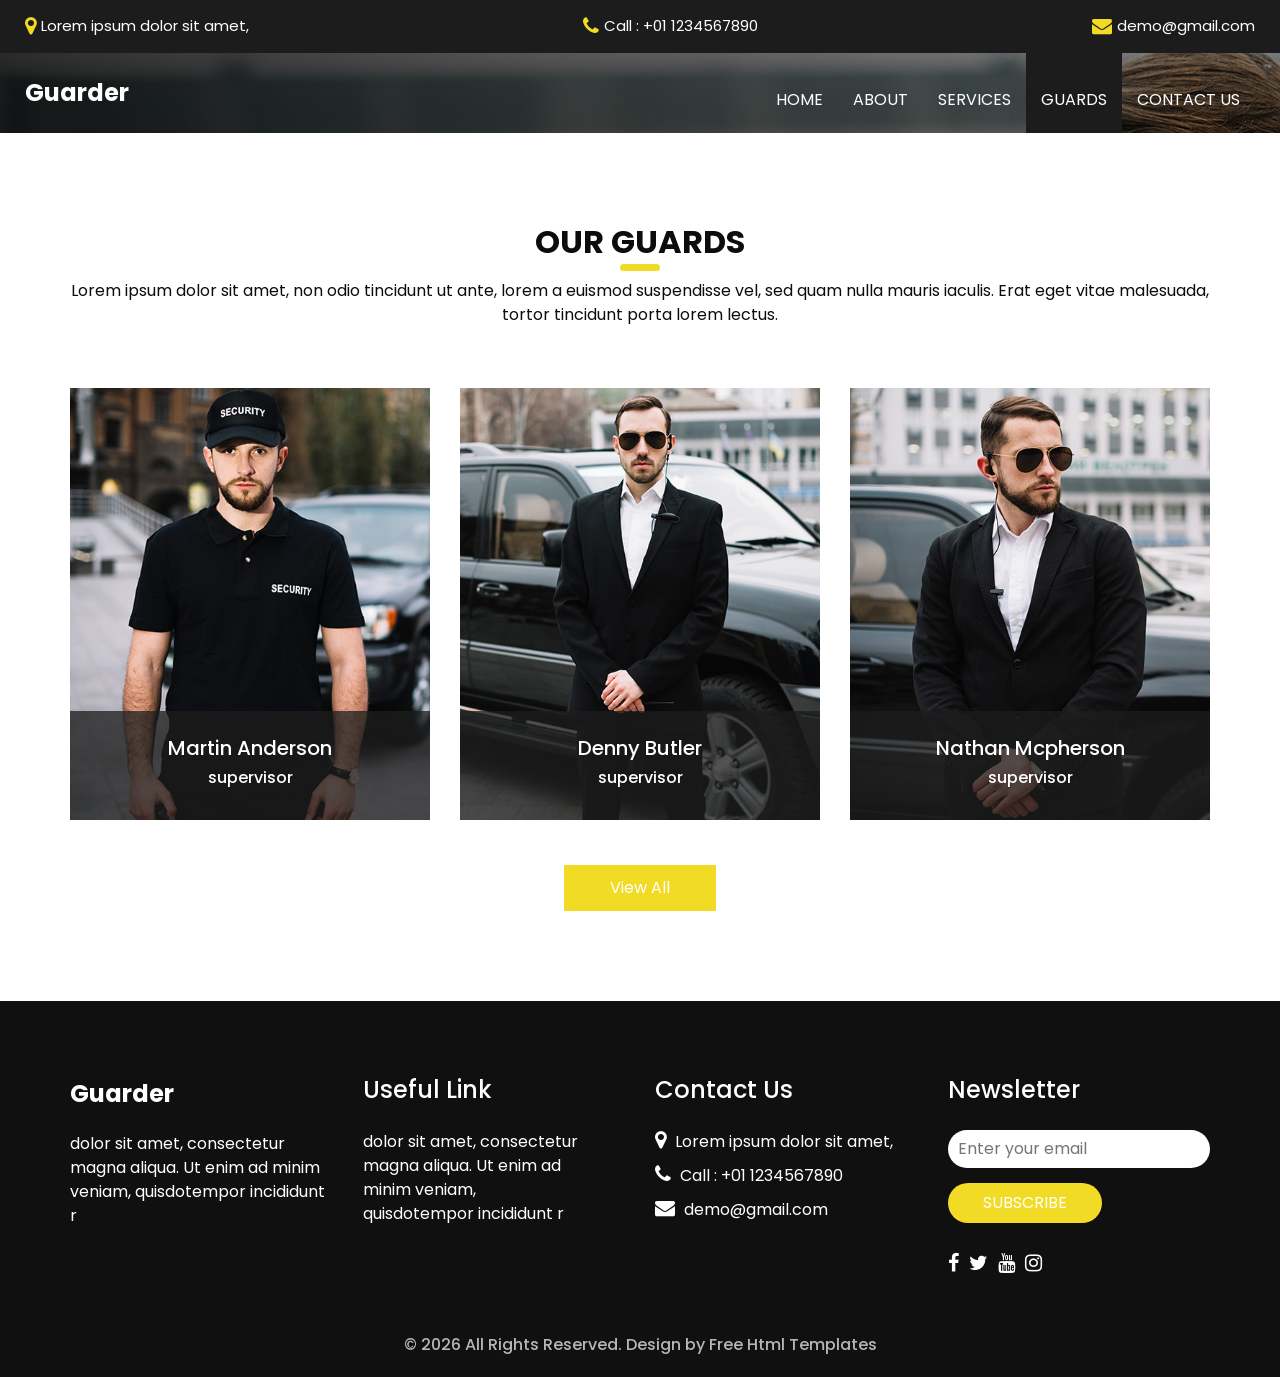
<file: guard.html>
<!DOCTYPE html>
<html>

<head>
  <!-- Basic -->
  <meta charset="utf-8" />
  <meta http-equiv="X-UA-Compatible" content="IE=edge" />
  <!-- Mobile Metas -->
  <meta name="viewport" content="width=device-width, initial-scale=1, shrink-to-fit=no" />
  <!-- Site Metas -->
  <meta name="keywords" content="" />
  <meta name="description" content="" />
  <meta name="author" content="" />
  <link rel="shortcut icon" href="images/favicon.png" type="image/x-icon">

  <title>Guarder</title>

  <!-- bootstrap core css -->
  <link rel="stylesheet" type="text/css" href="css/bootstrap.css" />

  <!-- fonts style -->
  <link href="https://fonts.googleapis.com/css?family=Open+Sans:400,700|Poppins:400,600,700&display=swap" rel="stylesheet" />

  <!-- Custom styles for this template -->
  <link href="css/style.css" rel="stylesheet" />
  <!-- responsive style -->
  <link href="css/responsive.css" rel="stylesheet" />
</head>

<body class="sub_page">
  <div class="hero_area">
    <!-- header section strats -->
    <div class="hero_bg_box">
      <div class="img-box">
        <img src="images/hero-bg.jpg" alt="">
      </div>
    </div>

    <header class="header_section">
      <div class="header_top">
        <div class="container-fluid">
          <div class="contact_link-container">
            <a href="" class="contact_link1">
              <i class="fa fa-map-marker" aria-hidden="true"></i>
              <span>
                Lorem ipsum dolor sit amet,
              </span>
            </a>
            <a href="" class="contact_link2">
              <i class="fa fa-phone" aria-hidden="true"></i>
              <span>
                Call : +01 1234567890
              </span>
            </a>
            <a href="" class="contact_link3">
              <i class="fa fa-envelope" aria-hidden="true"></i>
              <span>
                demo@gmail.com
              </span>
            </a>
          </div>
        </div>
      </div>
      <div class="header_bottom">
        <div class="container-fluid">
          <nav class="navbar navbar-expand-lg custom_nav-container">
            <a class="navbar-brand" href="index.html">
              <span>
                Guarder
              </span>
            </a>
            <button class="navbar-toggler" type="button" data-toggle="collapse" data-target="#navbarSupportedContent" aria-controls="navbarSupportedContent" aria-expanded="false" aria-label="Toggle navigation">
              <span class=""></span>
            </button>

            <div class="collapse navbar-collapse ml-auto" id="navbarSupportedContent">
              <ul class="navbar-nav  ">
                <li class="nav-item ">
                  <a class="nav-link" href="index.html">Home <span class="sr-only">(current)</span></a>
                </li>
                <li class="nav-item">
                  <a class="nav-link" href="about.html"> About</a>
                </li>
                <li class="nav-item">
                  <a class="nav-link" href="service.html"> Services </a>
                </li>
                <li class="nav-item active">
                  <a class="nav-link" href="guard.html"> Guards </a>
                </li>
                <li class="nav-item">
                  <a class="nav-link" href="contact.html">Contact us</a>
                </li>
              </ul>
            </div>
          </nav>
        </div>
      </div>
    </header>
    <!-- end header section -->
  </div>

  <!-- team section -->

  <section class="team_section layout_padding">
    <div class="container">
      <div class="heading_container heading_center">
        <h2>
          Our Guards
        </h2>
        <p>
          Lorem ipsum dolor sit amet, non odio tincidunt ut ante, lorem a euismod suspendisse vel, sed quam nulla mauris
          iaculis. Erat eget vitae malesuada, tortor tincidunt porta lorem lectus.
        </p>
      </div>
      <div class="row">
        <div class="col-md-4 col-sm-6 mx-auto ">
          <div class="box">
            <div class="img-box">
              <img src="images/t1.jpg" alt="">
            </div>
            <div class="detail-box">
              <h5>
                Martin Anderson
              </h5>
              <h6 class="">
                supervisor
              </h6>
            </div>
          </div>
        </div>
        <div class="col-md-4 col-sm-6 mx-auto ">
          <div class="box">
            <div class="img-box">
              <img src="images/t2.jpg" alt="">
            </div>
            <div class="detail-box">
              <h5>
                Denny Butler
              </h5>
              <h6 class="">
                supervisor
              </h6>
            </div>
          </div>
        </div>
        <div class="col-md-4 col-sm-6 mx-auto ">
          <div class="box">
            <div class="img-box">
              <img src="images/t3.jpg" alt="">
            </div>
            <div class="detail-box">
              <h5>
                Nathan Mcpherson
              </h5>
              <h6 class="">
                supervisor
              </h6>
            </div>
          </div>
        </div>
      </div>
      <div class="btn-box">
        <a href="">
          View All
        </a>
      </div>
    </div>
  </section>

  <!-- end team section -->

  <!-- info section -->
  <section class="info_section ">
    <div class="container">
      <div class="row">
        <div class="col-md-3">
          <div class="info_logo">
            <a class="navbar-brand" href="index.html">
              <span>
                Guarder
              </span>
            </a>
            <p>
              dolor sit amet, consectetur magna aliqua. Ut enim ad minim veniam, quisdotempor incididunt r
            </p>
          </div>
        </div>
        <div class="col-md-3">
          <div class="info_links">
            <h5>
              Useful Link
            </h5>
            <ul>
              <li>
                <a href="">
                  dolor sit amet, consectetur
                </a>
              </li>
              <li>
                <a href="">
                  magna aliqua. Ut enim ad
                </a>
              </li>
              <li>
                <a href="">
                  minim veniam,
                </a>
              </li>
              <li>
                <a href="">
                  quisdotempor incididunt r
                </a>
              </li>
            </ul>
          </div>
        </div>
        <div class="col-md-3">
          <div class="info_info">
            <h5>
              Contact Us
            </h5>
          </div>
          <div class="info_contact">
            <a href="" class="">
              <i class="fa fa-map-marker" aria-hidden="true"></i>
              <span>
                Lorem ipsum dolor sit amet,
              </span>
            </a>
            <a href="" class="">
              <i class="fa fa-phone" aria-hidden="true"></i>
              <span>
                Call : +01 1234567890
              </span>
            </a>
            <a href="" class="">
              <i class="fa fa-envelope" aria-hidden="true"></i>
              <span>
                demo@gmail.com
              </span>
            </a>
          </div>
        </div>
        <div class="col-md-3">
          <div class="info_form ">
            <h5>
              Newsletter
            </h5>
            <form action="#">
              <input type="email" placeholder="Enter your email">
              <button>
                Subscribe
              </button>
            </form>
            <div class="social_box">
              <a href="">
                <i class="fa fa-facebook" aria-hidden="true"></i>
              </a>
              <a href="">
                <i class="fa fa-twitter" aria-hidden="true"></i>
              </a>
              <a href="">
                <i class="fa fa-youtube" aria-hidden="true"></i>
              </a>
              <a href="">
                <i class="fa fa-instagram" aria-hidden="true"></i>
              </a>
            </div>
          </div>
        </div>
      </div>
    </div>
  </section>

  <!-- end info_section -->




  <!-- footer section -->
  <footer class="container-fluid footer_section">
    <p>
      &copy; <span id="currentYear"></span> All Rights Reserved. Design by
      <a href="https://html.design/">Free Html Templates</a>
    </p>
  </footer>
  <!-- footer section -->

  <script src="js/jquery-3.4.1.min.js"></script>
  <script src="js/bootstrap.js"></script>
  <script src="js/custom.js"></script>
</body>

</html>
</file>
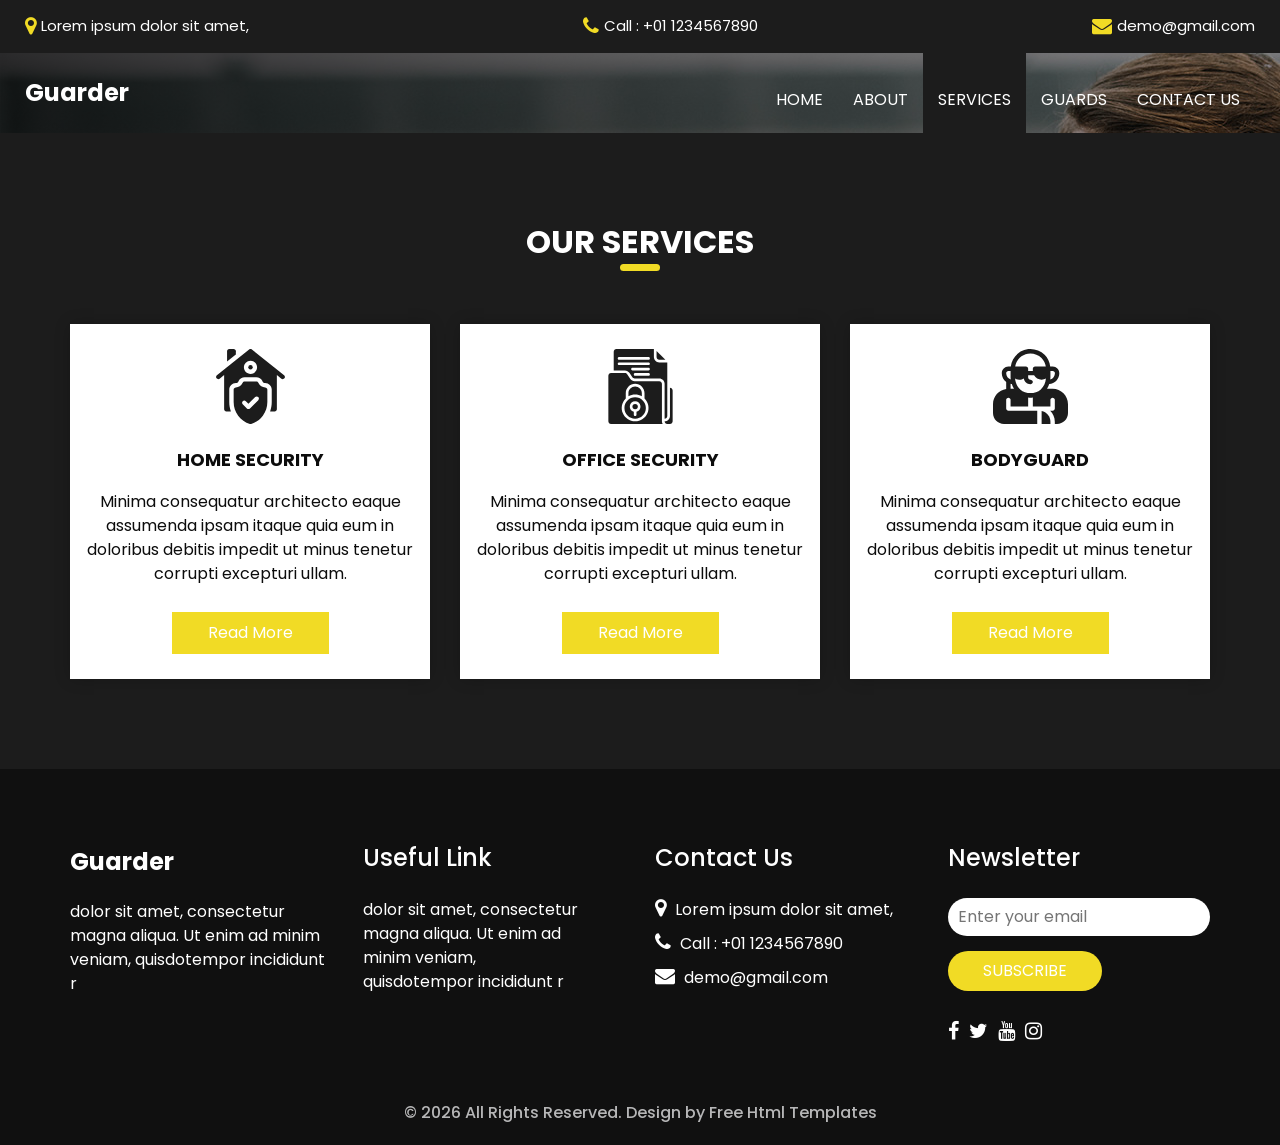
<file: service.html>
<!DOCTYPE html>
<html>

<head>
  <!-- Basic -->
  <meta charset="utf-8" />
  <meta http-equiv="X-UA-Compatible" content="IE=edge" />
  <!-- Mobile Metas -->
  <meta name="viewport" content="width=device-width, initial-scale=1, shrink-to-fit=no" />
  <!-- Site Metas -->
  <meta name="keywords" content="" />
  <meta name="description" content="" />
  <meta name="author" content="" />
  <link rel="shortcut icon" href="images/favicon.png" type="image/x-icon">

  <title>Guarder</title>

  <!-- bootstrap core css -->
  <link rel="stylesheet" type="text/css" href="css/bootstrap.css" />

  <!-- fonts style -->
  <link href="https://fonts.googleapis.com/css?family=Open+Sans:400,700|Poppins:400,600,700&display=swap" rel="stylesheet" />

  <!-- Custom styles for this template -->
  <link href="css/style.css" rel="stylesheet" />
  <!-- responsive style -->
  <link href="css/responsive.css" rel="stylesheet" />
</head>

<body class="sub_page">
  <div class="hero_area">
    <!-- header section strats -->
    <div class="hero_bg_box">
      <div class="img-box">
        <img src="images/hero-bg.jpg" alt="">
      </div>
    </div>

    <header class="header_section">
      <div class="header_top">
        <div class="container-fluid">
          <div class="contact_link-container">
            <a href="" class="contact_link1">
              <i class="fa fa-map-marker" aria-hidden="true"></i>
              <span>
                Lorem ipsum dolor sit amet,
              </span>
            </a>
            <a href="" class="contact_link2">
              <i class="fa fa-phone" aria-hidden="true"></i>
              <span>
                Call : +01 1234567890
              </span>
            </a>
            <a href="" class="contact_link3">
              <i class="fa fa-envelope" aria-hidden="true"></i>
              <span>
                demo@gmail.com
              </span>
            </a>
          </div>
        </div>
      </div>
      <div class="header_bottom">
        <div class="container-fluid">
          <nav class="navbar navbar-expand-lg custom_nav-container">
            <a class="navbar-brand" href="index.html">
              <span>
                Guarder
              </span>
            </a>
            <button class="navbar-toggler" type="button" data-toggle="collapse" data-target="#navbarSupportedContent" aria-controls="navbarSupportedContent" aria-expanded="false" aria-label="Toggle navigation">
              <span class=""></span>
            </button>

            <div class="collapse navbar-collapse ml-auto" id="navbarSupportedContent">
              <ul class="navbar-nav  ">
                <li class="nav-item ">
                  <a class="nav-link" href="index.html">Home <span class="sr-only">(current)</span></a>
                </li>
                <li class="nav-item">
                  <a class="nav-link" href="about.html"> About</a>
                </li>
                <li class="nav-item active">
                  <a class="nav-link" href="service.html"> Services </a>
                </li>
                <li class="nav-item">
                  <a class="nav-link" href="guard.html"> Guards </a>
                </li>
                <li class="nav-item">
                  <a class="nav-link" href="contact.html">Contact us</a>
                </li>
              </ul>
            </div>
          </nav>
        </div>
      </div>
    </header>
    <!-- end header section -->
  </div>

  <!-- service section -->

  <section class="service_section layout_padding ">
    <div class="container">
      <div class="heading_container heading_center">
        <h2>
          Our services
        </h2>
      </div>
      <div class="row">
        <div class="col-md-4">
          <div class="box ">
            <div class="img-box">
              <svg enable-background="new 0 0 512 512" height="512" viewBox="0 0 512 512" width="512" xmlns="http://www.w3.org/2000/svg">
                <g>
                  <g>
                    <circle cx="256" cy="125" r="15" />
                    <path d="m356 262c-18.955 0-35.996-10.532-44.472-27.484l-2.111-4.223c-2.541-5.083-7.735-8.293-13.417-8.293h-80c-5.682 0-10.876 3.21-13.417 8.292l-2.111 4.222c-8.476 16.954-25.517 27.486-44.472 27.486-8.284 0-15 6.716-15 15v85.597c0 33.654 10.619 65.715 30.708 92.716 20.089 27 47.747 46.384 79.982 56.054 1.406.422 2.858.633 4.31.633s2.904-.211 4.31-.633c32.235-9.67 59.893-29.054 79.982-56.054 20.089-27.001 30.708-59.062 30.708-92.716v-85.597c0-8.284-6.716-15-15-15zm-46.967 87.322-56.568 56.568c-2.929 2.929-6.768 4.394-10.606 4.394s-7.678-1.464-10.606-4.394l-28.284-28.284c-5.858-5.858-5.858-15.355 0-21.213 5.857-5.858 15.355-5.858 21.213 0l17.678 17.677 45.962-45.961c5.857-5.858 15.355-5.858 21.213 0 5.856 5.858 5.856 15.355-.002 21.213z" />
                    <g>
                      <path d="m485.371 179.287-220-176c-5.479-4.383-13.263-4.383-18.741 0l-220 176c-6.469 5.175-7.518 14.614-2.342 21.083 5.175 6.468 14.614 7.517 21.083 2.342l30.629-24.503v232.791c0 8.284 6.716 15 15 15h31.119c-7.333-20.12-11.119-41.476-11.119-63.403v-85.597c0-24.813 20.187-45 45-45 7.632 0 14.226-4.075 17.639-10.901l2.112-4.224c7.67-15.342 23.093-24.875 40.249-24.875h80c17.156 0 32.579 9.533 40.25 24.878l2.111 4.223c3.412 6.824 10.007 10.899 17.639 10.899 24.813 0 45 20.187 45 45v85.597c0 21.927-3.786 43.283-11.119 63.403h31.119c8.284 0 15-6.716 15-15v-232.791l30.629 24.503c2.766 2.213 6.075 3.288 9.361 3.288 4.4 0 8.76-1.927 11.722-5.63 5.176-6.469 4.127-15.908-2.341-21.083zm-229.371-9.287c-24.813 0-45-20.187-45-45s20.187-45 45-45 45 20.187 45 45-20.187 45-45 45z" />
                    </g>
                  </g>
                  <g>
                    <path d="m156 15c0-8.284-6.716-15-15-15h-30c-8.284 0-15 6.716-15 15v70.372l60-48z" />
                  </g>
                </g>
              </svg>
            </div>
            <div class="detail-box">
              <h6>
                Home Security
              </h6>
              <p>
                Minima consequatur architecto eaque assumenda ipsam itaque quia eum in doloribus debitis impedit ut minus tenetur corrupti excepturi ullam.
              </p>
              <a href="">
                Read More
              </a>
            </div>
          </div>
        </div>
        <div class="col-md-4">
          <div class="box ">
            <div class="img-box">
              <svg version="1.1" xmlns="http://www.w3.org/2000/svg" xmlns:xlink="http://www.w3.org/1999/xlink" x="0px" y="0px" viewBox="0 0 512 512" style="enable-background:new 0 0 512 512;" xml:space="preserve">
                <g>
                  <g>
                    <g>
                      <circle cx="219.429" cy="393.143" r="18.286" />
                      <path d="M219.429,329.143c-40.396,0-73.143,32.747-73.143,73.143c0,40.396,32.747,73.143,73.143,73.143
          c40.396,0,73.143-32.747,73.143-73.143C292.525,361.909,259.805,329.189,219.429,329.143z M228.571,428.416V448
          c0,5.049-4.093,9.143-9.143,9.143c-5.049,0-9.143-4.093-9.143-9.143v-19.584c-17.831-4.604-29.458-21.749-27.137-40.018
          c2.32-18.269,17.864-31.963,36.28-31.963c18.416,0,33.959,13.694,36.28,31.963C258.029,406.667,246.403,423.812,228.571,428.416z
          " />
                      <path d="M402.286,274.286v-36.571c-0.01-10.095-8.191-18.276-18.286-18.286H215.772c-12.18-0.01-23.558-6.08-30.348-16.192
          l-20.321-30.487c-3.392-5.109-9.117-8.179-15.25-8.179H54.857c-10.095,0.01-18.276,8.191-18.286,18.286v310.857
          c0.01,10.095,8.191,18.276,18.286,18.286h352.516c-3.294-5.533-5.051-11.846-5.088-18.286V274.286z M304.069,436.92
          c-14.047,34.375-47.506,56.826-84.64,56.795c-37.135,0.031-70.593-22.419-84.64-56.795c-14.047-34.375-5.888-73.833,20.64-99.818
          v-35.388c0.04-35.33,28.67-63.96,64-64c35.33,0.039,63.961,28.67,64,64v35.388C309.957,363.087,318.116,402.545,304.069,436.92z" />
                      <path d="M384,73.143h41.929l-60.214-60.214v41.929C365.724,64.952,373.905,73.133,384,73.143z" />
                      <path d="M265.143,323.227v-21.513c-0.044-25.229-20.485-45.67-45.714-45.714c-25.235,0.03-45.685,20.479-45.714,45.714v21.513
          C201.959,306.734,236.898,306.734,265.143,323.227z" />
                      <path d="M420.571,256v219.429c10.095-0.01,18.276-8.191,18.286-18.286V91.429H384c-20.188-0.023-36.548-16.383-36.571-36.571V0
          h-256C81.334,0.01,73.153,8.191,73.143,18.286v128h76.71c12.247-0.005,23.684,6.122,30.464,16.321l20.295,30.446
          c3.395,5.048,9.077,8.08,15.161,8.089H384c20.188,0.023,36.548,16.383,36.571,36.571V256z M310.857,182.857h-91.429
          c-5.049,0-9.143-4.093-9.143-9.143s4.093-9.143,9.143-9.143h91.429c5.049,0,9.143,4.093,9.143,9.143
          S315.907,182.857,310.857,182.857z M310.857,146.286H201.143c-5.049,0-9.143-4.093-9.143-9.143c0-5.049,4.093-9.143,9.143-9.143
          h109.714c5.049,0,9.143,4.093,9.143,9.143C320,142.192,315.907,146.286,310.857,146.286z M310.857,109.714H109.714
          c-5.049,0-9.143-4.093-9.143-9.143c0-5.049,4.093-9.143,9.143-9.143h201.143c5.049,0,9.143,4.093,9.143,9.143
          C320,105.621,315.907,109.714,310.857,109.714z M310.857,73.143H109.714c-5.049,0-9.143-4.093-9.143-9.143
          s4.093-9.143,9.143-9.143h201.143c5.049,0,9.143,4.093,9.143,9.143S315.907,73.143,310.857,73.143z" />
                      <path d="M457.143,265.143v192c-0.023,20.188-16.383,36.548-36.571,36.571c0.01,10.095,8.191,18.276,18.286,18.286h18.286
          c10.095-0.01,18.276-8.191,18.286-18.286V283.429C475.419,273.334,467.238,265.153,457.143,265.143z" />
                    </g>
                  </g>
                </g>
                <g>
                </g>
                <g>
                </g>
                <g>
                </g>
                <g>
                </g>
                <g>
                </g>
                <g>
                </g>
                <g>
                </g>
                <g>
                </g>
                <g>
                </g>
                <g>
                </g>
                <g>
                </g>
                <g>
                </g>
                <g>
                </g>
                <g>
                </g>
                <g>
                </g>
              </svg>
            </div>
            <div class="detail-box">
              <h6>
                Office Security
              </h6>
              <p>
                Minima consequatur architecto eaque assumenda ipsam itaque quia eum in doloribus debitis impedit ut minus tenetur corrupti excepturi ullam.
              </p>
              <a href="">
                Read More
              </a>
            </div>
          </div>
        </div>
        <div class="col-md-4">
          <div class="box ">
            <div class="img-box">
              <svg version="1.1" xmlns="http://www.w3.org/2000/svg" xmlns:xlink="http://www.w3.org/1999/xlink" x="0px" y="0px" viewBox="0 0 512 512" style="enable-background:new 0 0 512 512;" xml:space="preserve">
                <g>
                  <g>
                    <path d="M332,423.518V512h60v-15C392,460.784,366.197,430.487,332,423.518z" />
                  </g>
                </g>
                <g>
                  <g>
                    <path d="M407,272h-38.298c6.211-9.549,11.184-21.85,14.971-32.595c38.58-3.058,69.119-35.067,69.119-74.405
                 c0-24.814-20.186-45-45-45h-17.263c-3.373-30.112-16.168-58.339-38.108-80.581C326.639,14.004,290.742,0,255,0
                 c-69.309,0-125.911,52.685-133.484,120H105c-24.814,0-45,20.186-45,45c0,24.476,11.836,46.095,30.066,59.685
                 C90.062,224.797,90,224.888,90,225v48.516C39.25,280.873,0,324.245,0,377v60c0,41.353,33.633,75,75,75h227v-90h-15H105
                 c-8.291,0-15-6.709-15-15v-60c0-8.291,6.709-15,15-15s15,6.709,15,15v45h120v-61.373c4.988,0.569,9.946,1.373,15,1.373
                 s12.012-0.804,17-1.373V392h15h30h75v-45c0-8.291,6.709-15,15-15c8.291,0,15,6.709,15,15v60c0,8.291-6.709,15-15,15h-16.75
                 c19.534,19.08,31.75,45.608,31.75,75v15h15c41.367,0,75-33.647,75-75v-60C512,319.109,464.891,272,407,272z M392,195v-45h15.791
                 c8.262,0,15,6.724,15,15c0,20.33-13.638,37.354-32.179,42.914C391.033,203.597,392,199.378,392,195z M255,30
                 c27.803,0,56.229,10.928,76.209,30.63c16.238,16.45,26.111,37.178,29.319,59.37H287c-8.291,0-15,6.709-15,15v15h-32v-15
                 c0-8.291-6.709-15-15-15h-73.484C158.873,69.25,202.244,30,255,30z M90,165c0-8.276,6.738-15,15-15h15v45
                 c0,4.292,0.956,8.425,1.362,12.66C103.239,201.843,90,185.03,90,165z M120,272v-34.219c2.75,0.564,5.449,1.283,8.298,1.542
                 c3.787,10.774,8.774,23.103,15,32.677H120z M326.316,275.706c-29.136,25.422-72.715,31.761-108.047,19.067
                 c-11.777-4.237-22.866-10.593-32.578-19.063c-20.881-18.376-33.043-46.22-34.929-73.644C159.448,206.968,169.332,210,180,210
                 c11.235,0,21.636-3.298,30.637-8.694C213.739,223.118,232.346,240,255,240c8.291,0,17-6.709,17-15s-8.709-15-17-15
                 c-8.262,0-15-6.724-15-15v-15h40.346c10.411,17.847,29.55,30,51.654,30c10.668,0,20.552-3.032,29.238-7.934
                 C359.352,229.501,347.186,257.357,326.316,275.706z" />
                  </g>
                </g>
                <g>
                </g>
                <g>
                </g>
                <g>
                </g>
                <g>
                </g>
                <g>
                </g>
                <g>
                </g>
                <g>
                </g>
                <g>
                </g>
                <g>
                </g>
                <g>
                </g>
                <g>
                </g>
                <g>
                </g>
                <g>
                </g>
                <g>
                </g>
                <g>
                </g>
              </svg>
            </div>
            <div class="detail-box">
              <h6>
                Bodyguard
              </h6>
              <p>
                Minima consequatur architecto eaque assumenda ipsam itaque quia eum in doloribus debitis impedit ut minus tenetur corrupti excepturi ullam.
              </p>
              <a href="">
                Read More
              </a>
            </div>
          </div>
        </div>
      </div>
    </div>
  </section>

  <!-- end service section -->

  <!-- info section -->
  <section class="info_section ">
    <div class="container">
      <div class="row">
        <div class="col-md-3">
          <div class="info_logo">
            <a class="navbar-brand" href="index.html">
              <span>
                Guarder
              </span>
            </a>
            <p>
              dolor sit amet, consectetur magna aliqua. Ut enim ad minim veniam, quisdotempor incididunt r
            </p>
          </div>
        </div>
        <div class="col-md-3">
          <div class="info_links">
            <h5>
              Useful Link
            </h5>
            <ul>
              <li>
                <a href="">
                  dolor sit amet, consectetur
                </a>
              </li>
              <li>
                <a href="">
                  magna aliqua. Ut enim ad
                </a>
              </li>
              <li>
                <a href="">
                  minim veniam,
                </a>
              </li>
              <li>
                <a href="">
                  quisdotempor incididunt r
                </a>
              </li>
            </ul>
          </div>
        </div>
        <div class="col-md-3">
          <div class="info_info">
            <h5>
              Contact Us
            </h5>
          </div>
          <div class="info_contact">
            <a href="" class="">
              <i class="fa fa-map-marker" aria-hidden="true"></i>
              <span>
                Lorem ipsum dolor sit amet,
              </span>
            </a>
            <a href="" class="">
              <i class="fa fa-phone" aria-hidden="true"></i>
              <span>
                Call : +01 1234567890
              </span>
            </a>
            <a href="" class="">
              <i class="fa fa-envelope" aria-hidden="true"></i>
              <span>
                demo@gmail.com
              </span>
            </a>
          </div>
        </div>
        <div class="col-md-3">
          <div class="info_form ">
            <h5>
              Newsletter
            </h5>
            <form action="#">
              <input type="email" placeholder="Enter your email">
              <button>
                Subscribe
              </button>
            </form>
            <div class="social_box">
              <a href="">
                <i class="fa fa-facebook" aria-hidden="true"></i>
              </a>
              <a href="">
                <i class="fa fa-twitter" aria-hidden="true"></i>
              </a>
              <a href="">
                <i class="fa fa-youtube" aria-hidden="true"></i>
              </a>
              <a href="">
                <i class="fa fa-instagram" aria-hidden="true"></i>
              </a>
            </div>
          </div>
        </div>
      </div>
    </div>
  </section>

  <!-- end info_section -->




  <!-- footer section -->
  <footer class="container-fluid footer_section">
    <p>
      &copy; <span id="currentYear"></span> All Rights Reserved. Design by
      <a href="https://html.design/">Free Html Templates</a>
    </p>
  </footer>
  <!-- footer section -->

  <script src="js/jquery-3.4.1.min.js"></script>
  <script src="js/bootstrap.js"></script>
  <script src="js/custom.js"></script>
</body>

</html>
</file>
<file: css/responsive.css>
@media (max-width: 1120px) {}

@media (max-width: 992px) {
  .hero_area {
    min-height: auto;
  }

  .navbar-nav {
    align-items: center;
  }

  .custom_nav-container .navbar-toggler {
    margin-bottom: 15px;
  }

  .custom_nav-container.navbar-expand-lg .navbar-nav .nav-item .nav-link {
    padding: 10px 25px;
    margin: 5px 0;
  }

  .custom_nav-container.navbar-expand-lg .form-inline {
    justify-content: center;
  }

  .custom_nav-container.navbar-expand-lg {
    padding-top: 10px;
    align-items: center;
  }

  .slider_section {
    padding: 45px 0 150px 0;
  }

  .sub_page .custom_nav-container.navbar-expand-lg .navbar-nav .nav-item .nav-link {
    padding-bottom: 15px;
  }
}

@media (max-width: 768px) {
  .slider_section ol.carousel-indicators {
    justify-content: center;
  }

  .slider_section {
    text-align: center;
  }

  .slider_section .img-box {
    margin-top: 35px;
  }

  .slider_section .detail-box .btn-box {
    justify-content: center;
    flex-wrap: wrap;
  }

  .about_section .heading_container {
    margin-bottom: 0;
  }

  .about_section .row {
    flex-direction: column-reverse;
  }

  .about_section .detail-box {
    margin-left: 0;
    width: 100%;
    box-shadow: 0 0 5px 0 rgba(0, 0, 0, 0.15);
  }

  .service_section .service_container {
    flex-wrap: wrap;
  }

  .client_section .carousel_btn-box {
    margin-top: 25px;
  }

  .client_section .carousel-control-prev,
  .client_section .carousel-control-next {
    position: unset;
    transform: none;
    margin: 0 2.5px;
  }

  .info_section .row .col-md-3 {

    display: flex;
    flex-direction: column;
    align-items: center;
    text-align: center;

  }

  .info_section .info_logo {
    align-items: center;
  }

  .info_section .info_form .social_box {
    justify-content: center;
  }

  .info_section .info_form .social_box a {
    margin: 0 5px;
  }
}

@media (max-width: 576px) {
  .header_top a span {
    display: none;
  }

  .slider_section .detail-box h1 {
    font-size: 2.5rem;
    line-height: 55px;
  }
}

@media (max-width: 480px) {}

@media (max-width: 420px) {}

@media (max-width: 376px) {}

@media (min-width: 1200px) {
  .container {
    max-width: 1170px;
  }
}
</file>
<file: css/style.css>
@import url("font-awesome.min.css");
body {
  font-family: "Poppins", sans-serif;
  color: #0c0c0c;
  background-color: #ffffff;
}

.layout_padding {
  padding-top: 90px;
  padding-bottom: 90px;
}

.layout_padding2 {
  padding-top: 45px;
  padding-bottom: 45px;
}

.layout_padding2-top {
  padding-top: 45px;
}

.layout_padding2-bottom {
  padding-bottom: 45px;
}

.layout_padding-top {
  padding-top: 90px;
}

.layout_padding-bottom {
  padding-bottom: 90px;
}

.heading_container {
  display: -webkit-box;
  display: -ms-flexbox;
  display: flex;
  -webkit-box-orient: vertical;
  -webkit-box-direction: normal;
      -ms-flex-direction: column;
          flex-direction: column;
}

.heading_container h2 {
  position: relative;
  font-weight: bold;
  text-transform: uppercase;
  padding-bottom: 10px;
}

.heading_container h2::before {
  content: "";
  width: 40px;
  height: 7px;
  background-color: #f1db25;
  border-radius: 10px;
  position: absolute;
  bottom: 0;
  left: 0;
}

.heading_container.heading_center {
  -webkit-box-align: center;
      -ms-flex-align: center;
          align-items: center;
  text-align: center;
}

.heading_container.heading_center h2::before {
  left: 50%;
  -webkit-transform: translateX(-50%);
          transform: translateX(-50%);
}

/*header section*/
.hero_area {
  min-height: 100vh;
  display: -webkit-box;
  display: -ms-flexbox;
  display: flex;
  -webkit-box-orient: vertical;
  -webkit-box-direction: normal;
      -ms-flex-direction: column;
          flex-direction: column;
  position: relative;
}

.hero_bg_box {
  position: absolute;
  top: 0;
  left: 0;
  width: 100%;
  height: 100%;
  overflow: hidden;
  z-index: -1;
  display: -webkit-box;
  display: -ms-flexbox;
  display: flex;
  -webkit-box-pack: center;
      -ms-flex-pack: center;
          justify-content: center;
}

.hero_bg_box .img-box {
  width: 100%;
}

.hero_bg_box .img-box img {
  min-width: 100%;
  min-height: 100%;
}

.hero_bg_box::before {
  content: "";
  position: absolute;
  top: 0;
  left: 0;
  width: 100%;
  height: 100%;
  background: -webkit-gradient(linear, left top, right top, from(rgba(0, 0, 0, 0.8)), to(rgba(0, 0, 0, 0.35)));
  background: linear-gradient(to right, rgba(0, 0, 0, 0.8), rgba(0, 0, 0, 0.35));
}

.sub_page .hero_area {
  min-height: auto;
}

.sub_page .custom_nav-container.navbar-expand-lg .navbar-nav .nav-item .nav-link {
  padding-bottom: 21px;
}

.hero_area.sub_pages {
  height: auto;
}

.header_section {
  padding: 0;
}

.header_section .container-fluid {
  padding-right: 25px;
  padding-left: 25px;
}

.header_section .nav_container {
  margin: 0 auto;
}

.header_top {
  background-color: #1c1c1c;
  padding: 15px 0;
}

.header_top .contact_link-container {
  display: -webkit-box;
  display: -ms-flexbox;
  display: flex;
  -webkit-box-pack: justify;
      -ms-flex-pack: justify;
          justify-content: space-between;
}

.header_top .contact_link-container a {
  display: -webkit-box;
  display: -ms-flexbox;
  display: flex;
  -webkit-box-align: center;
      -ms-flex-align: center;
          align-items: center;
  color: #ffffff;
  font-size: 15px;
}

.header_top .contact_link-container a i {
  font-size: 20px;
  color: #f1db25;
  margin-right: 5px;
}

#navbarSupportedContent {
  -webkit-box-pack: justify;
      -ms-flex-pack: justify;
          justify-content: space-between;
}

.custom_nav-container {
  z-index: 99999;
  padding: 0;
}

.custom_nav-container .navbar-nav {
  margin-left: auto;
}

.custom_nav-container .navbar-nav .nav-item .nav-link {
  padding: 0;
  padding: 35px 15px 10px 15px;
  color: #ffffff;
  text-align: center;
  text-transform: uppercase;
  -webkit-transition: all .2s;
  transition: all .2s;
}

.custom_nav-container .navbar-nav .nav-item:hover .nav-link, .custom_nav-container .navbar-nav .nav-item.active .nav-link {
  background-color: #1c1c1c;
}

a,
a:hover,
a:focus {
  text-decoration: none;
}

a:hover,
a:focus {
  color: initial;
}

.btn,
.btn:focus {
  outline: none !important;
  -webkit-box-shadow: none;
          box-shadow: none;
}

.navbar-brand {
  display: -webkit-box;
  display: -ms-flexbox;
  display: flex;
  -webkit-box-orient: vertical;
  -webkit-box-direction: normal;
      -ms-flex-direction: column;
          flex-direction: column;
  -webkit-box-align: center;
      -ms-flex-align: center;
          align-items: center;
}

.navbar-brand span {
  font-weight: bold;
  color: #ffffff;
  font-size: 24px;
}

.custom_nav-container .navbar-toggler {
  outline: none;
}

.custom_nav-container .navbar-toggler {
  padding: 0;
  width: 37px;
  height: 42px;
  -webkit-transition: all 0.3s;
  transition: all 0.3s;
}

.custom_nav-container .navbar-toggler span {
  display: block;
  width: 32px;
  height: 4px;
  background-color: #ffffff;
  border-radius: 15px;
  margin: 7px 0;
  -webkit-transition: all 0.3s;
  transition: all 0.3s;
  position: relative;
  transition: all 0.3s;
}

.custom_nav-container .navbar-toggler span::before, .custom_nav-container .navbar-toggler span::after {
  content: "";
  position: absolute;
  left: 0;
  height: 100%;
  width: 100%;
  background-color: #ffffff;
  border-radius: 15px;
  top: -10px;
  -webkit-transition: all 0.3s;
  transition: all 0.3s;
}

.custom_nav-container .navbar-toggler span::after {
  top: 10px;
}

.custom_nav-container .navbar-toggler[aria-expanded="true"] {
  -webkit-transform: rotate(360deg);
          transform: rotate(360deg);
}

.custom_nav-container .navbar-toggler[aria-expanded="true"] span {
  -webkit-transform: rotate(45deg);
          transform: rotate(45deg);
}

.custom_nav-container .navbar-toggler[aria-expanded="true"] span::before, .custom_nav-container .navbar-toggler[aria-expanded="true"] span::after {
  -webkit-transform: rotate(90deg);
          transform: rotate(90deg);
  top: 0;
}

/*end header section*/
/* slider section */
.slider_section {
  -webkit-box-flex: 1;
      -ms-flex: 1;
          flex: 1;
  display: -webkit-box;
  display: -ms-flexbox;
  display: flex;
  -webkit-box-orient: vertical;
  -webkit-box-direction: normal;
      -ms-flex-direction: column;
          flex-direction: column;
  -webkit-box-pack: center;
      -ms-flex-pack: center;
          justify-content: center;
  color: #ffffff;
}

.slider_section .row {
  -webkit-box-align: center;
      -ms-flex-align: center;
          align-items: center;
}

.slider_section .detail-box {
  width: 100%;
  margin: 0 auto;
}

.slider_section .detail-box h1 {
  text-transform: uppercase;
  font-size: 3rem;
  color: #ffffff;
  font-weight: 600;
}

.slider_section .detail-box h1 span {
  color: #f1db25;
}

.slider_section .detail-box p {
  margin-top: 25px;
}

.slider_section .detail-box .btn-box {
  display: -webkit-box;
  display: -ms-flexbox;
  display: flex;
  margin-top: 30px;
}

.slider_section .detail-box .btn-box a {
  width: 180px;
  text-align: center;
  margin: 5px;
}

.slider_section .detail-box .btn-box .btn-1 {
  display: inline-block;
  padding: 10px 35px;
  background-color: #ffffff;
  color: #000000;
  -webkit-transition: all 0.3s;
  transition: all 0.3s;
  border: 1px solid transparent;
}

.slider_section .detail-box .btn-box .btn-1:hover {
  background-color: transparent;
  border-color: #ffffff;
  color: #ffffff;
}

.slider_section .detail-box .btn-box .btn-2 {
  display: inline-block;
  padding: 10px 35px;
  background-color: #f1db25;
  color: #ffffff;
  -webkit-transition: all 0.3s;
  transition: all 0.3s;
  border: 1px solid transparent;
}

.slider_section .detail-box .btn-box .btn-2:hover {
  background-color: transparent;
  border-color: #f1db25;
  color: #f1db25;
}

.slider_section .img-box {
  display: -webkit-box;
  display: -ms-flexbox;
  display: flex;
}

.slider_section .img-box img {
  width: 100%;
}

.slider_section .idicator_container {
  position: relative;
}

.slider_section ol.carousel-indicators {
  margin: 0;
  bottom: -75px;
  -webkit-box-pack: end;
      -ms-flex-pack: end;
          justify-content: flex-end;
}

.slider_section ol.carousel-indicators li {
  width: 20px;
  height: 20px;
  border-radius: 100%;
  text-align: center;
  background-color: #f1db25;
  opacity: 1;
  border: none;
  margin: 0 4px;
}

.slider_section ol.carousel-indicators li.active {
  background-color: #ffffff;
}

.about_section .row {
  -webkit-box-align: center;
      -ms-flex-align: center;
          align-items: center;
}

.about_section .img_container .img-box img {
  width: 100%;
}

.about_section .detail-box {
  background-color: #ffffff;
  padding: 45px 25px;
  -webkit-box-shadow: 0 0 5px 0 rgba(0, 0, 0, 0.05);
          box-shadow: 0 0 5px 0 rgba(0, 0, 0, 0.05);
  position: relative;
  margin-left: -45px;
}

.about_section .detail-box p {
  margin-top: 5px;
}

.about_section .detail-box a {
  display: inline-block;
  padding: 10px 35px;
  background-color: #f1db25;
  color: #ffffff;
  -webkit-transition: all 0.3s;
  transition: all 0.3s;
  border: 1px solid transparent;
  text-transform: uppercase;
}

.about_section .detail-box a:hover {
  background-color: transparent;
  border-color: #f1db25;
  color: #f1db25;
}

.service_section {
  background-color: #1c1c1c;
}

.service_section .heading_container {
  color: #ffffff;
}

.service_section .box {
  background-color: #ffffff;
  padding: 25px 15px;
  text-align: center;
  -webkit-box-shadow: 0 0 15px 0 rgba(0, 0, 0, 0.2);
          box-shadow: 0 0 15px 0 rgba(0, 0, 0, 0.2);
  margin-top: 45px;
}

.service_section .box .img-box svg {
  width: 75px;
  height: auto;
  fill: #1c1c1c;
}

.service_section .box .detail-box {
  margin-top: 25px;
}

.service_section .box .detail-box h6 {
  font-size: 18px;
  font-weight: bold;
  text-transform: uppercase;
  margin-bottom: 20px;
}

.service_section .box .detail-box a {
  display: inline-block;
  padding: 8px 35px;
  background-color: #f1db25;
  color: #ffffff;
  -webkit-transition: all 0.3s;
  transition: all 0.3s;
  border: 1px solid transparent;
  margin-top: 10px;
}

.service_section .box .detail-box a:hover {
  background-color: transparent;
  border-color: #f1db25;
  color: #f1db25;
}

.client_section {
  text-align: center;
}

.client_section #carouselExampleControls {
  padding: 0 10%;
}

.client_section .box {
  display: -webkit-box;
  display: -ms-flexbox;
  display: flex;
  -webkit-box-orient: vertical;
  -webkit-box-direction: normal;
      -ms-flex-direction: column;
          flex-direction: column;
  -webkit-box-align: center;
      -ms-flex-align: center;
          align-items: center;
  margin-top: 45px;
}

.client_section .box .img-box {
  width: 145px;
}

.client_section .box .img-box img {
  width: 100%;
}

.client_section .box .detail-box {
  display: -webkit-box;
  display: -ms-flexbox;
  display: flex;
  -webkit-box-orient: vertical;
  -webkit-box-direction: normal;
      -ms-flex-direction: column;
          flex-direction: column;
  -webkit-box-align: center;
      -ms-flex-align: center;
          align-items: center;
  margin-top: 20px;
}

.client_section .box .detail-box h4 {
  font-weight: bold;
  font-size: 18px;
  padding: 0 10px;
  border-bottom: 1px solid #ffffff;
}

.client_section .box .detail-box p {
  margin-top: 10px;
}

.client_section .carousel_btn-box {
  display: -webkit-box;
  display: -ms-flexbox;
  display: flex;
  -webkit-box-pack: center;
      -ms-flex-pack: center;
          justify-content: center;
}

.client_section .carousel-control-prev,
.client_section .carousel-control-next {
  position: absolute;
  top: 50%;
  width: 45px;
  height: 45px;
  border: none;
  opacity: 1;
  background-color: #1c1c1c;
  color: #ffffff;
  border-radius: 100%;
  -webkit-transform: translateY(-50%);
          transform: translateY(-50%);
  font-size: 18px;
}

.client_section .carousel-control-prev:hover,
.client_section .carousel-control-next:hover {
  background-color: #f1db25;
}

.client_section .carousel-control-prev {
  left: 0;
}

.client_section .carousel-control-next {
  left: initial;
  right: 0;
}

/* contact section */
.contact_section {
  position: relative;
  color: #ffffff;
}

.contact_section .row {
  -webkit-box-align: center;
      -ms-flex-align: center;
          align-items: center;
}

.contact_section .contact_form-container {
  margin-top: 35px;
}

.contact_section .contact_form-container input {
  border: none;
  outline: none;
  color: #000000;
  height: 45px;
  width: 100%;
  margin: 15px 0;
  padding-left: 15px;
  background-color: #ffffff;
}

.contact_section .contact_form-container input::-webkit-input-placeholder {
  color: #000000;
  text-transform: uppercase;
}

.contact_section .contact_form-container input:-ms-input-placeholder {
  color: #000000;
  text-transform: uppercase;
}

.contact_section .contact_form-container input::-ms-input-placeholder {
  color: #000000;
  text-transform: uppercase;
}

.contact_section .contact_form-container input::placeholder {
  color: #000000;
  text-transform: uppercase;
}

.contact_section .contact_form-container input.message_input {
  height: 120px;
}

.contact_section .contact_form-container .btn-box {
  display: -webkit-box;
  display: -ms-flexbox;
  display: flex;
  -webkit-box-pack: center;
      -ms-flex-pack: center;
          justify-content: center;
  margin-top: 25px;
}

.contact_section .contact_form-container button {
  display: inline-block;
  padding: 10px 60px;
  background-color: #f1db25;
  color: #ffffff;
  -webkit-transition: all 0.3s;
  transition: all 0.3s;
  border: 1px solid transparent;
  text-transform: uppercase;
  font-weight: bold;
}

.contact_section .contact_form-container button:hover {
  background-color: transparent;
  border-color: #f1db25;
  color: #f1db25;
}

.contact_bg_box {
  position: absolute;
  top: 0;
  left: 0;
  width: 100%;
  height: 100%;
  overflow: hidden;
  z-index: -1;
  display: -webkit-box;
  display: -ms-flexbox;
  display: flex;
  -webkit-box-pack: center;
      -ms-flex-pack: center;
          justify-content: center;
  -webkit-box-align: center;
      -ms-flex-align: center;
          align-items: center;
}

.contact_bg_box .img-box {
  width: 100%;
}

.contact_bg_box .img-box img {
  min-width: 100%;
  min-height: 100%;
}

.contact_bg_box::before {
  content: "";
  position: absolute;
  top: 0;
  left: 0;
  width: 100%;
  height: 100%;
  background: -webkit-gradient(linear, left top, right top, from(rgba(0, 0, 0, 0.7)), to(rgba(0, 0, 0, 0.35)));
  background: linear-gradient(to right, rgba(0, 0, 0, 0.7), rgba(0, 0, 0, 0.35));
}

/* end contact section */
.team_section .box {
  display: -webkit-box;
  display: -ms-flexbox;
  display: flex;
  -webkit-box-orient: vertical;
  -webkit-box-direction: normal;
      -ms-flex-direction: column;
          flex-direction: column;
  overflow: hidden;
  margin-top: 45px;
  position: relative;
}

.team_section .box .img-box {
  width: 100%;
}

.team_section .box .img-box img {
  width: 100%;
}

.team_section .box .detail-box {
  position: absolute;
  width: 100%;
  color: #ffffff;
  padding: 25px 15px;
  text-align: center;
  bottom: 0;
  background-color: rgba(28, 28, 28, 0.75);
}

.team_section .btn-box {
  display: -webkit-box;
  display: -ms-flexbox;
  display: flex;
  -webkit-box-pack: center;
      -ms-flex-pack: center;
          justify-content: center;
  margin-top: 45px;
}

.team_section .btn-box a {
  display: inline-block;
  padding: 10px 45px;
  background-color: #f1db25;
  color: #ffffff;
  -webkit-transition: all 0.3s;
  transition: all 0.3s;
  border: 1px solid transparent;
}

.team_section .btn-box a:hover {
  background-color: transparent;
  border-color: #f1db25;
  color: #f1db25;
}

.info_section {
  background-color: #101010;
  color: #ffffff;
  padding: 75px 0 10px 0;
}

.info_section .row > div {
  margin-bottom: 25px;
}

.info_section h5 {
  margin-bottom: 25px;
  font-size: 24px;
}

.info_section .info_logo {
  display: -webkit-box;
  display: -ms-flexbox;
  display: flex;
  -webkit-box-orient: vertical;
  -webkit-box-direction: normal;
      -ms-flex-direction: column;
          flex-direction: column;
  -webkit-box-align: start;
      -ms-flex-align: start;
          align-items: flex-start;
}

.info_section .info_logo .navbar-brand {
  padding: 0;
  margin-bottom: 20px;
}

.info_section .info_logo .navbar-brand span {
  font-size: 24px;
  color: #ffffff;
}

.info_section .info_links ul {
  padding: 0;
}

.info_section .info_links ul li {
  list-style-type: none;
}

.info_section .info_links ul li a {
  color: #ffffff;
}

.info_section .info_contact {
  display: -webkit-box;
  display: -ms-flexbox;
  display: flex;
  -webkit-box-orient: vertical;
  -webkit-box-direction: normal;
      -ms-flex-direction: column;
          flex-direction: column;
}

.info_section .info_contact a {
  color: #ffffff;
  margin-bottom: 10px;
}

.info_section .info_contact a i {
  font-size: 20px;
  margin-right: 5px;
}

.info_section .info_form form input {
  outline: none;
  border: none;
  width: 100%;
  padding: 7px 10px;
  border-radius: 30px;
}

.info_section .info_form form button {
  padding: 8px 35px;
  outline: none;
  border: none;
  color: #ffffff;
  background: #f1db25;
  border-radius: 30px;
  margin-top: 15px;
  text-transform: uppercase;
}

.info_section .info_form .social_box {
  margin-top: 25px;
  width: 100%;
  display: -webkit-box;
  display: -ms-flexbox;
  display: flex;
}

.info_section .info_form .social_box a {
  margin-right: 10px;
  color: #ffffff;
  font-size: 20px;
}

/* footer section*/
.footer_section {
  font-weight: 500;
  display: -webkit-box;
  display: -ms-flexbox;
  display: flex;
  -webkit-box-pack: center;
      -ms-flex-pack: center;
          justify-content: center;
  padding: 20px;
  background-color: #101010;
}

.footer_section p {
  color: rgba(254, 254, 255, 0.7);
  margin: 0;
  text-align: center;
}

.footer_section a {
  color: rgba(254, 254, 255, 0.7);
}

/* end footer section*/
/*# sourceMappingURL=style.css.map */
</file>
